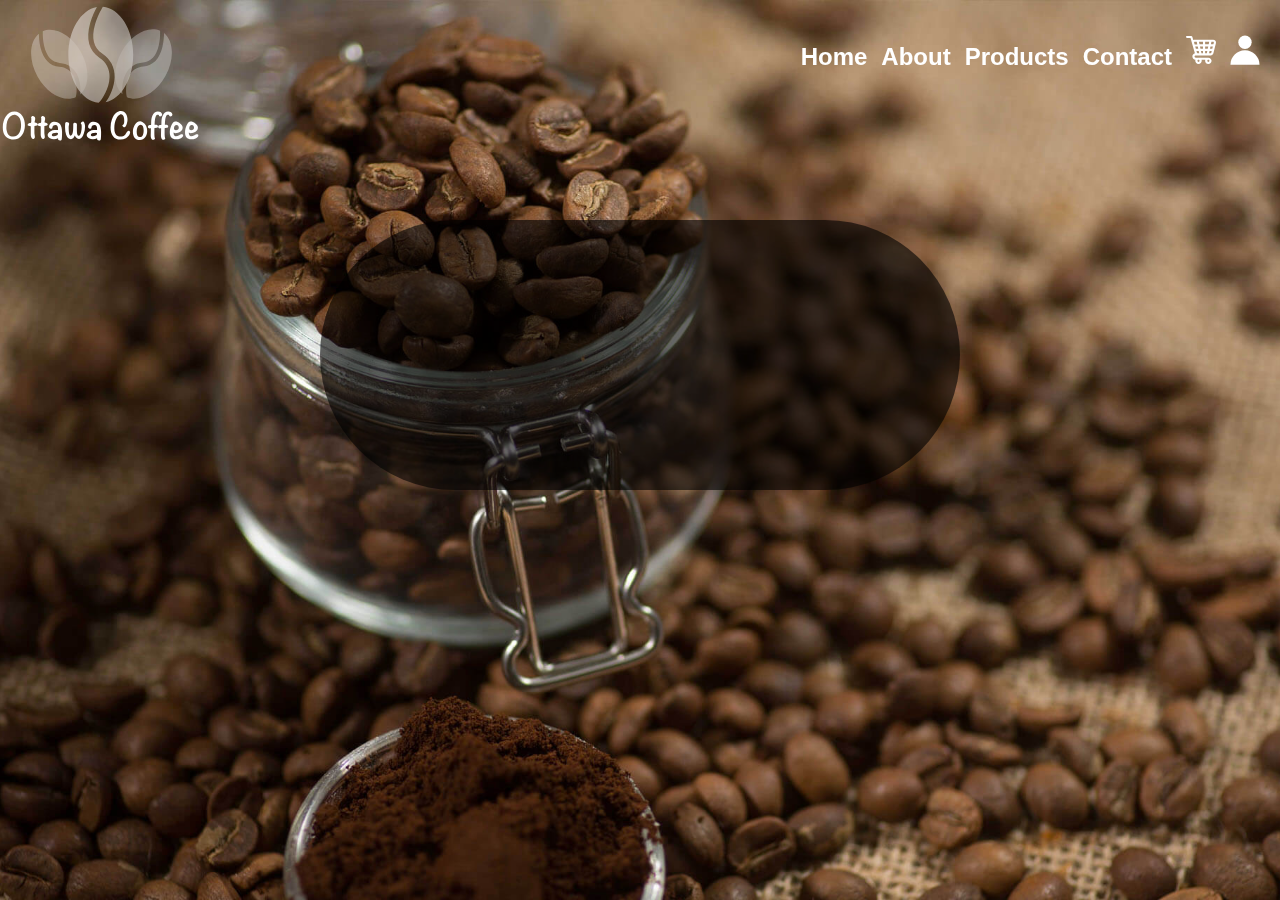
<file: index.html>
<!DOCTYPE html>
<html lang="en">

<head>
    <meta charset="UTF-8">
    <meta name="viewport" content="width=device-width, initial-scale=1.0">
    <meta name="author" content="Salam, Kal, Lia, Saif">
    <meta name="email" content="alre0017@algonquinlive.com, abdu0469@algonquinlive.com, deng0046@algonquinlive.com,bell0641@algonquinlive.com">
    <!--please add your email-->
    <title>Ottawa Coffee | Home Page</title>
    <link rel="stylesheet" href="home-style.css">
</head>

<body class="slide_bg body-container" id="transbox">

    <header>

        <nav>
            <a href="index.html">
                <img id="logo" src="images/home-Logo.svg" alt="Ottawa Coffee Logo">
            </a>
            <div class="mm">
                <a href="index.html">Home</a>
                <a href="about.html">About</a>
                <a href="products.html">Products</a>
                <a href="contacts.html">Contact</a>
                <a href="#"></a><img id="cart" src="images/home-cart.svg" alt="cart icon">
                <a href="#"></a><img id="signin" src="images/home-sign-in.svg" alt="sign-in icon">
            </div>
        </nav>

    </header>
    <div id="trans">
        <p id="sequence"></p>
    </div>


    <script type="text/javascript" src="main.js"></script>
</body>

</html>
</file>
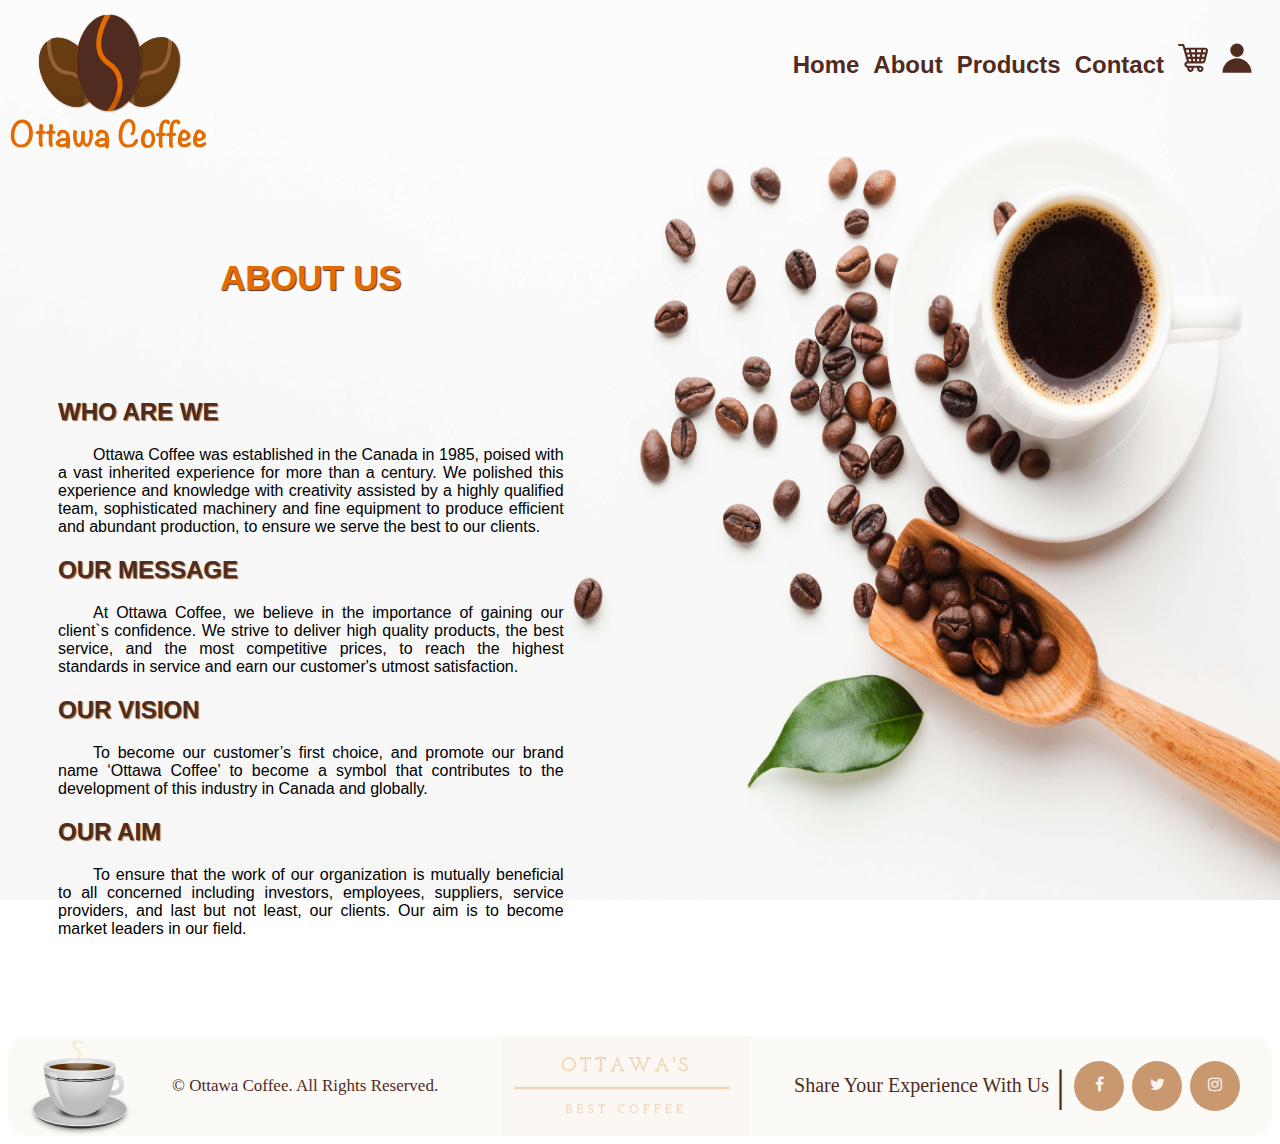
<file: about.html>
<!DOCTYPE html>
<html lang="en">

<head>
    <meta charset="UTF-8">
    <meta name="viewport" content="width=device-width, initial-scale=1.0">
    <meta name="author" content="Salam, Kal, Lia, Saif">
    <meta name="email" content="alre0017@algonquinlive.com, abdu0469@algonquinlive.com, deng0046@algonquinlive.com">
    <!--please add your email-->
    <title>Ottawa Coffee | Home Page</title>
    <link rel="stylesheet" href="style.css">
    <link rel="stylesheet" href="bg.css">
    <link rel="stylesheet" href="footer.css">
    <link rel="stylesheet" href="https://cdnjs.cloudflare.com/ajax/libs/font-awesome/4.7.0/css/font-awesome.min.css">
</head>

<body>
    <header>

        <nav>
            <a href="index.html">
                <img id="logo" src="images/Logo.svg" alt="Ottawa Coffee Logo">
            </a>
            <div class="mm">
                <a href="index.html">Home</a>
                <a href="about.html">About</a>
                <a href="products.html">Products</a>
                <a href="contacts.html">Contact</a>
                <a href="#"></a><img id="cart" src="images/cart.svg" alt="cart icon">
                <a href="#"></a><img id="signin" src="images/sign-in.svg" alt="sign-in icon">
            </div>
        </nav>

    </header>

    <section>

        <h1>
            ABOUT US
        </h1>

        <h2>
            WHO ARE WE
        </h2>
        <p>
            Ottawa Coffee was established in the Canada in 1985, poised with a vast inherited experience for more than a century. We polished this experience and knowledge with creativity assisted by a highly qualified team, sophisticated machinery and fine equipment
            to produce efficient and abundant production, to ensure we serve the best to our clients.
        </p>
        <h2>
            OUR MESSAGE
        </h2>
        <p>
            At Ottawa Coffee, we believe in the importance of gaining our client`s confidence. We strive to deliver high quality products, the best service, and the most competitive prices, to reach the highest standards in service and earn our customer's utmost
            satisfaction.
        </p>
        <h2>
            OUR VISION
        </h2>
        <p>
            To become our customer’s first choice, and promote our brand name ‘Ottawa Coffee’ to become a symbol that contributes to the development of this industry in Canada and globally.
        </p>
        <h2>
            OUR AIM
        </h2>
        <p>
            To ensure that the work of our organization is mutually beneficial to all concerned including investors, employees, suppliers, service providers, and last but not least, our clients. Our aim is to become market leaders in our field.
        </p>

    </section>
    <div class="page-bottom">
        <footer>
            <div class='fc-container'>
                <img src="images/Coffee_cup_icon.svg" alt="Cofee cup image">
                <span class="footer-copyright">&copy; Ottawa Coffee. All Rights Reserved.</span>
            </div>
            <img class="mid-logo" src="images/mid-logo1.png">
            <div class="footer-links">
                <span class="footer-contact">Share Your Experience With Us</span>
                <span class="footer-contact-separator"> | </span>
                <div class="fa-container">
                    <a href="#" class="fa fa-facebook"></a>
                    <a href="#" class="fa fa-twitter"></a>
                    <a href="#" class="fa fa-instagram"></a>
                </div>
            </div>
        </footer>
    </div <script type="text/javascript" src="main.js">
    </script>
</body>

</html>
</file>
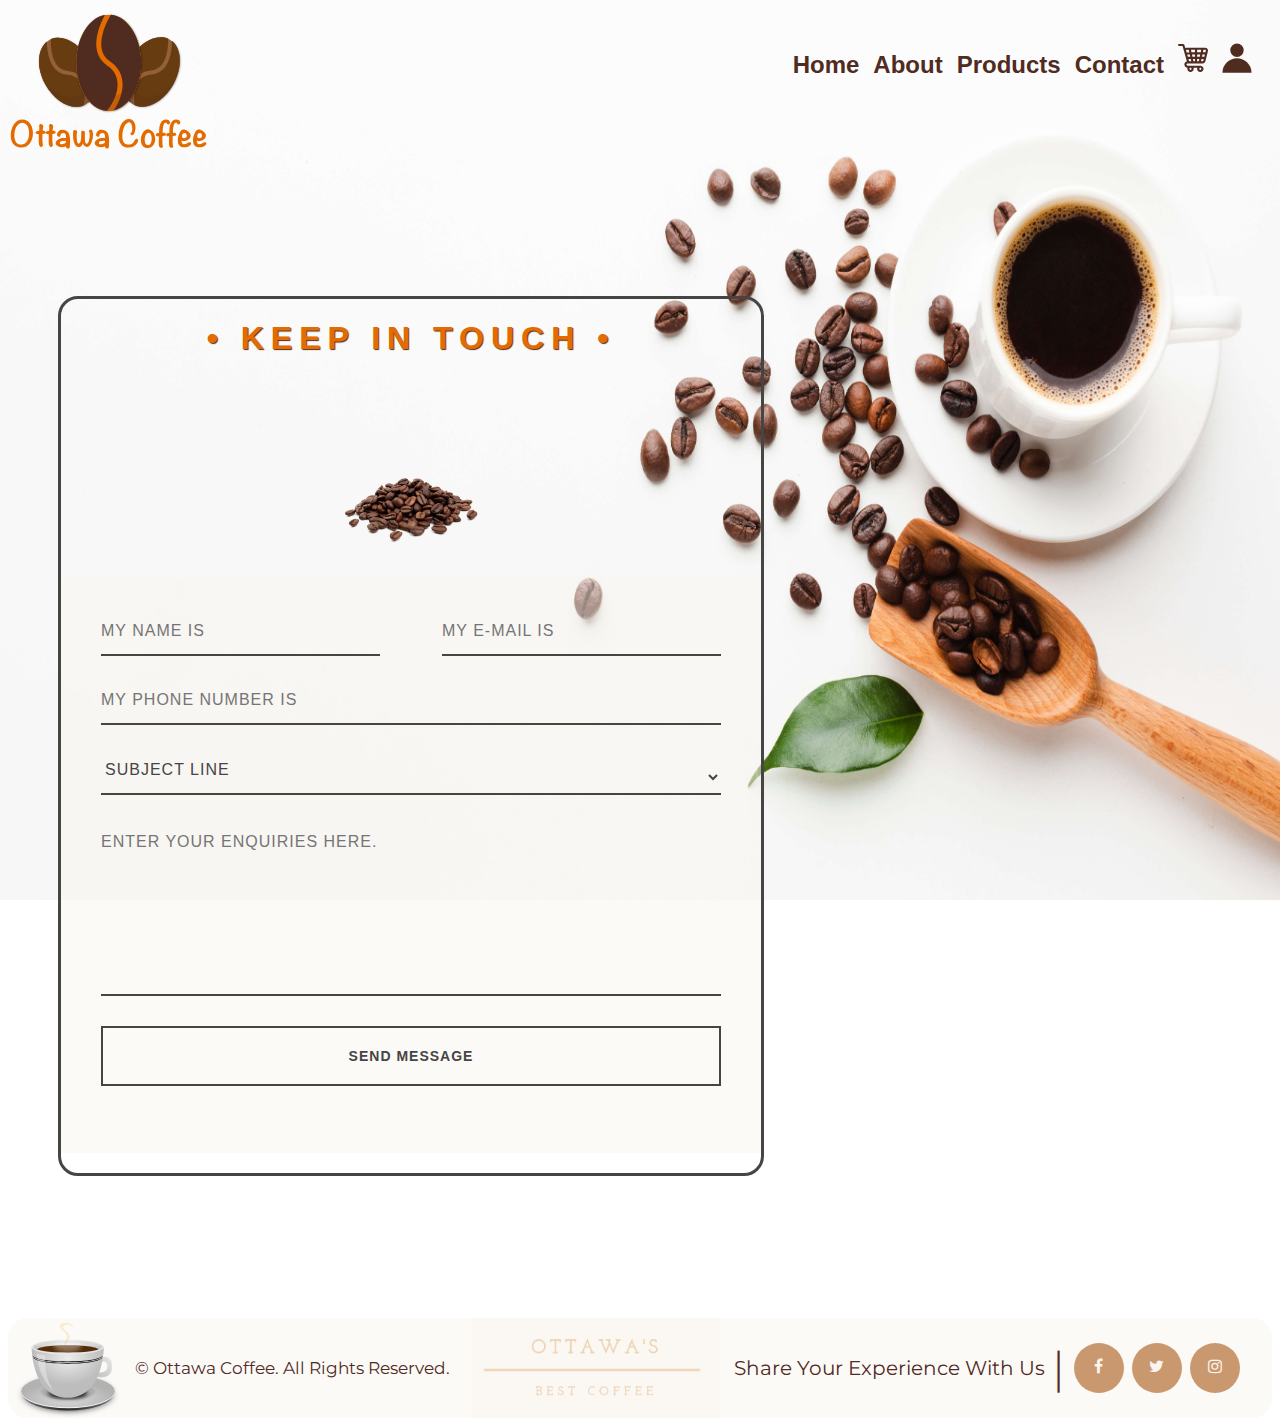
<file: contacts.html>
<!DOCTYPE html>
<html lang="en">

<head>
    <meta charset="UTF-8">
    <meta name="viewport" content="width=device-width, initial-scale=1.0">
    <meta name="author" content="Salam, Kal, Lia, Saif">
    <meta name="email" content="alre0017@algonquinlive.com, abdu0469@algonquinlive.com, deng0046@algonquinlive.com">
    <!--please add your email-->
    <title>Ottawa Coffee | Home Page</title>
    <link rel="stylesheet" href="bg.css">
    <link rel="stylesheet" href="style.css">
    <link rel="stylesheet" href="footer.css">
    <link rel="stylesheet" href="contacts.css">
    <link rel="stylesheet" href="https://cdnjs.cloudflare.com/ajax/libs/font-awesome/4.7.0/css/font-awesome.min.css">
</head>

<body>
    <header>
        <nav>
            <a href="index.html">
                <img id="logo" src="images/Logo.svg" alt="Ottawa Coffee Logo">
            </a>
            <div class="mm">
                <a href="index.html">Home</a>
                <a href="about.html">About</a>
                <a href="products.html">Products</a>
                <a href="contacts.html">Contact</a>
                <a href="#"></a><img id="cart" src="images/cart.svg" alt="cart icon">
                <a href="#"></a><img id="signin" src="images/sign-in.svg" alt="sign-in icon">
            </div>
        </nav>

    </header>
    <section>
        <div id="container">
            <h1>&bull; KEEP IN TOUCH &bull;</h1>
            <div class="icon_wrapper">
                <img class="icon" src="./images/coffee.png">
            </div>
            <form action="contactSubmitted.html" method="GET" id="contact_form" onsubmit="validate">
                <div class="name input-container">
                    <div class="error" id="nameError"></div>
                    <label for="name"></label>
                    <input type="text" placeholder="My name is" name="name" id="name_input" onchange="validateElement(this)">
                </div>
                <div class="email input-container">
                    <div class="error" id="emailError"></div>
                    <label for="email"></label>
                    <input type="email" placeholder="My e-mail is" name="email" id="email_input" onchange="validateElement(this)">
                </div>
                <div class="telephone input-container">
                    <label for="telephone"></label>
                    <div class="error" id="telephoneError"></div>
                    <input type="text" placeholder="My phone number is" name="telephone" id="telephone_input" onchange="validateElement(this)">
                </div>
                <div class="subject input-container">
                    <label for="subject"></label>
                    <div class="error" id="subjectError"></div>
                    <select placeholder="Subject line" name="subject" id="subject_input" onchange="validateElement(this)">
                        <option disabled hidden selected>Subject line</option>
                        <option>I'd like to ask a question about shipping</option>
                        <option>I'd like to ask a question about a product</option>
                        <option>I'd like to ask a question about store policy</option>
                        <option>Other</option>
                    </select>
                </div>
                <div class="message input-container">
                    <label for="message"></label>
                    <div class="error" id="messageError"></div>
                    <textarea name="message" placeholder="Enter your enquiries here." id="message_input" cols="30" rows="5" onchange="validateElement(this)"></textarea>
                </div>
                <div class="submit">
                    <input type="submit" value="Send Message" id="form_button" />
                </div>
                <div id="contactSubmitted">

                </div>
            </form>
        </div>

    </section>
    <div class="page-bottom">
        <footer>
            <div class='fc-container'>
                <img src="images/Coffee_cup_icon.svg" alt="Cofee cup image">
                <span class="footer-copyright">&copy; Ottawa Coffee. All Rights Reserved.</span>
            </div>
            <img class="mid-logo" src="images/mid-logo1.png">
            <div class="footer-links">
                <span class="footer-contact">Share Your Experience With Us</span>
                <span class="footer-contact-separator"> | </span>
                <div class="fa-container">
                    <a href="#" class="fa fa-facebook"></a>
                    <a href="#" class="fa fa-twitter"></a>
                    <a href="#" class="fa fa-instagram"></a>
                </div>
            </div>
        </footer>
    </div>
</body>
<script type="text/javascript" src="contacts.js"></script>

</html>
</file>
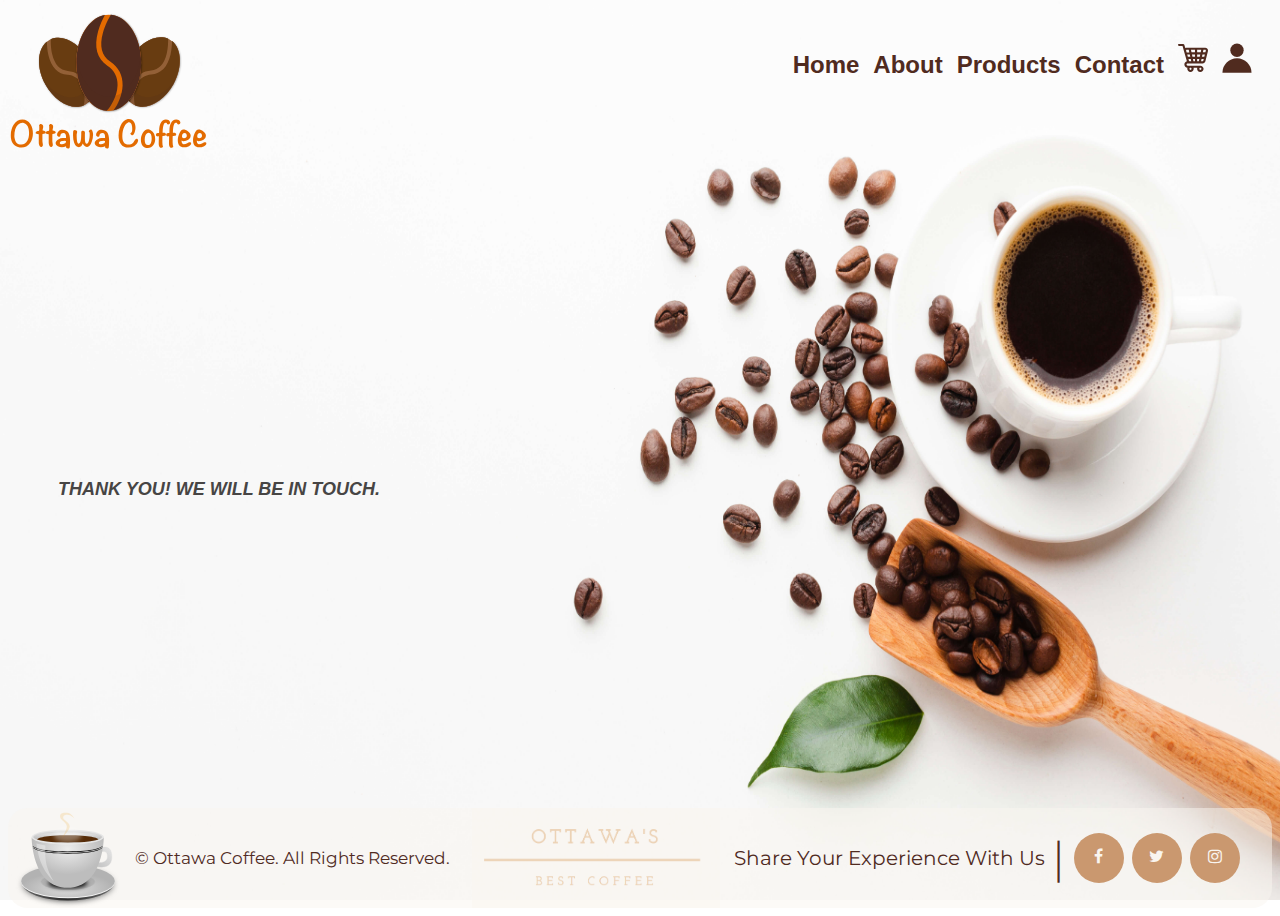
<file: contactSubmitted.html>
<!DOCTYPE html>
<html lang="en">

<head>
    <meta charset="UTF-8">
    <meta name="viewport" content="width=device-width, initial-scale=1.0">
    <meta name="author" content="Salam, Kal, Lia, Saif">
    <meta name="email" content="alre0017@algonquinlive.com, abdu0469@algonquinlive.com, deng0046@algonquinlive.com">
    <!--please add your email-->
    <title>Ottawa Coffee | Home Page</title>
    <link rel="stylesheet" href="style.css">
    <link rel="stylesheet" href="bg.css">
    <link rel="stylesheet" href="footer.css">
    <link rel="stylesheet" href="contacts.css">
    <link rel="stylesheet" href="https://cdnjs.cloudflare.com/ajax/libs/font-awesome/4.7.0/css/font-awesome.min.css">
</head>

<body class="body-container">
    <header>
        <nav>
            <a href="index.html">
                <img id="logo" src="images/Logo.svg" alt="Ottawa Coffee Logo">
            </a>
            <div class="mm">
                <a href="index.html">Home</a>
                <a href="about.html">About</a>
                <a href="products.html">Products</a>
                <a href="contacts.html">Contact</a>
                <a href="#"></a><img id="cart" src="images/cart.svg" alt="cart icon">
                <a href="#"></a><img id="signin" src="images/sign-in.svg" alt="sign-in icon">
            </div>
        </nav>

    </header>

    <section>
        <div id="contactSent">
            THANK YOU! WE WILL BE IN TOUCH.
        </div>
    </section>
    <div class="page-bottom">
        <footer>
            <div class='fc-container'>
                <img src="images/Coffee_cup_icon.svg" alt="Cofee cup image">
                <span class="footer-copyright">&copy; Ottawa Coffee. All Rights Reserved.</span>
            </div>
            <img class="mid-logo" src="images/mid-logo1.png">
            <div class="footer-links">
                <span class="footer-contact">Share Your Experience With Us</span>
                <span class="footer-contact-separator"> | </span>
                <div class="fa-container">
                    <a href="#" class="fa fa-facebook"></a>
                    <a href="#" class="fa fa-twitter"></a>
                    <a href="#" class="fa fa-instagram"></a>
                </div>
            </div>
        </footer>
    </div>
</body>
<script type="text/javascript" src="contacts.js"></script>

</html>
</file>
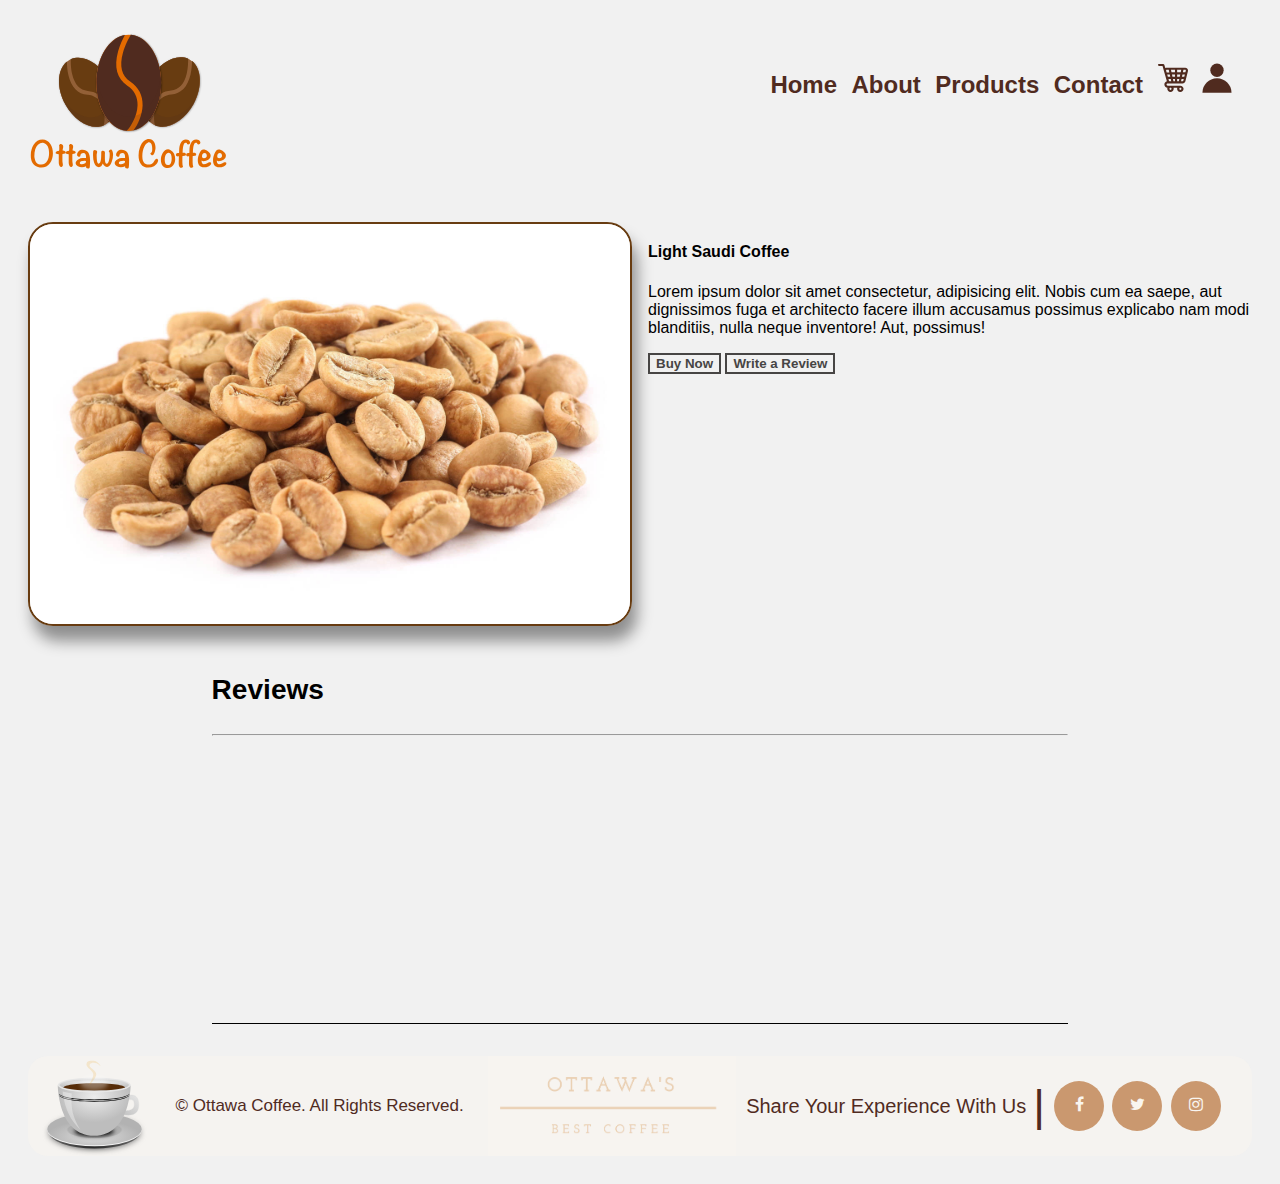
<file: product-1.html>
<!DOCTYPE html>
<html lang="en">

<head>
    <meta charset="UTF-8">
    <meta name="viewport" content="width=device-width, initial-scale=1.0">
    <meta name="author" content="Salam, Kal, Lia, Saif">
    <meta name="email" content="alre0017@algonquinlive.com, abdu0469@algonquinlive.com, deng0046@algonquinlive.com">
    <!--please add your email-->
    <title>Ottawa Coffee | Home Page</title>
    <script type="text/javascript" src="jquery.js"></script>
    <link rel="stylesheet" href="style.css">
    <link rel="stylesheet" href="product.css">
    <link rel="stylesheet" href="footer.css">
    <link rel="stylesheet" href="https://cdnjs.cloudflare.com/ajax/libs/font-awesome/4.7.0/css/font-awesome.min.css">
</head>

<body class="main-container">
    <header>
        <nav>
            <a href="index.html">
                <img id="logo" src="images/Logo.svg" alt="Ottawa Coffee Logo">
            </a>
            <div class="mm">
                <a href="index.html">Home</a>
                <a href="about.html">About</a>
                <a href="products.html">Products</a>
                <a href="contacts.html">Contact</a>
                <a href="#"></a><img id="cart" src="images/cart.svg" alt="cart icon">
                <a href="#"></a><img id="signin" src="images/sign-in.svg" alt="sign-in icon">
            </div>
        </nav>
    </header>
    <section>
        <!-- product IMG -->
        <div class="row">
            <div class="column">
                <div>
                    <img src="Products/1-Coffee-Cardamom/1-Light-Saudi-Coffee.jpg" id="products" alt="Light-Saudi-Coffee" style="width:100%">
                </div>
            </div>

            <!-- Review -->
            <div class="column">
                <div>
                    <h4>Light Saudi Coffee</h4>
                    <p>
                        Lorem ipsum dolor sit amet consectetur, adipisicing elit. Nobis cum ea saepe, aut dignissimos fuga et architecto facere illum accusamus possimus explicabo nam modi blanditiis, nulla neque inventore! Aut, possimus!
                    </p>
                    <button class="button-small" onclick="document.location='#'">Buy Now</button>
                    <button class="open-button button-small" onclick="openForm()">Write a Review</button>
                    <h4 id="thanks"></h4>
                    <div class="form-popup" id="myForm">
                        <form action="/action_page.php" class="form-container">
                            <label for="email"><b>Name</b></label>
                            <input type="text" placeholder="Enter Your Name" name="name" id="name"><span id="sname"></span>
                            <br><br>
                            <label for="psw"><b>Your Review</b></label>
                            <textarea name="name" placeholder="Describe Your Experience" rows="8" cols="60" id="atext"></textarea><span id="sreview"></span>
                            <button type="button" class="btn" onclick="submitme()">Submit</button>
                            <button type="button" class="btn cancel" onclick="closeForm()">Close</button>
                        </form>
                    </div>
                </div>
            </div>
    </section>

    <section id="revsec">
      <h3>Reviews</h3>
      <hr>
         <h4 id="rname"></h4>
        <p id="review"></p>
    </section>
    <div class="page-bottom">
        <footer>
            <div class='fc-container'>
                <img src="images/Coffee_cup_icon.svg" alt="Cofee cup image">
                <span class="footer-copyright">&copy; Ottawa Coffee. All Rights Reserved.</span>
            </div>
            <img class="mid-logo" src="images/mid-logo1.png">
            <div class="footer-links">
                <span class="footer-contact">Share Your Experience With Us</span>
                <span class="footer-contact-separator"> | </span>
                <div class="fa-container">
                    <a href="#" class="fa fa-facebook"></a>
                    <a href="#" class="fa fa-twitter"></a>
                    <a href="#" class="fa fa-instagram"></a>
                </div>
            </div>
        </footer>
    </div>
    <script type="text/javascript" src="main.js"></script>
    <script type="text/javascript" src="photos.js"></script>
</body>

</html>
</file>
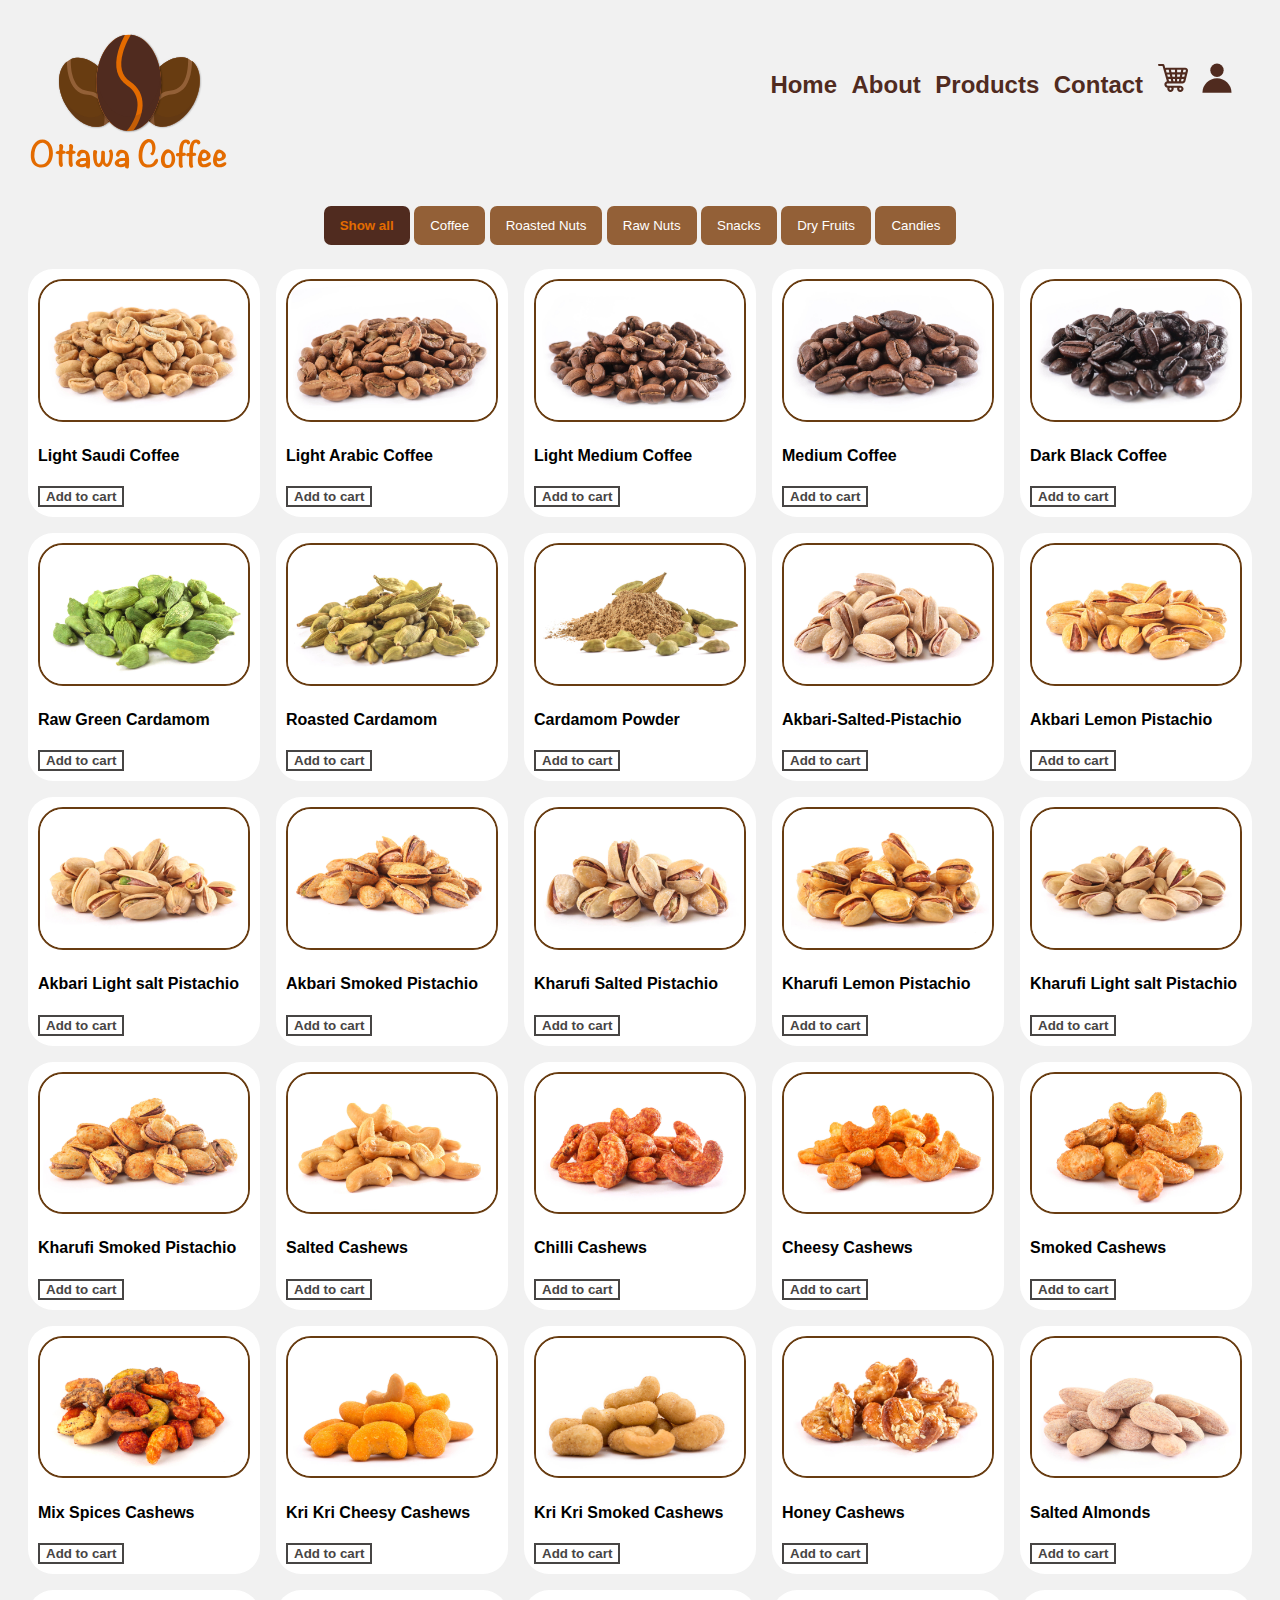
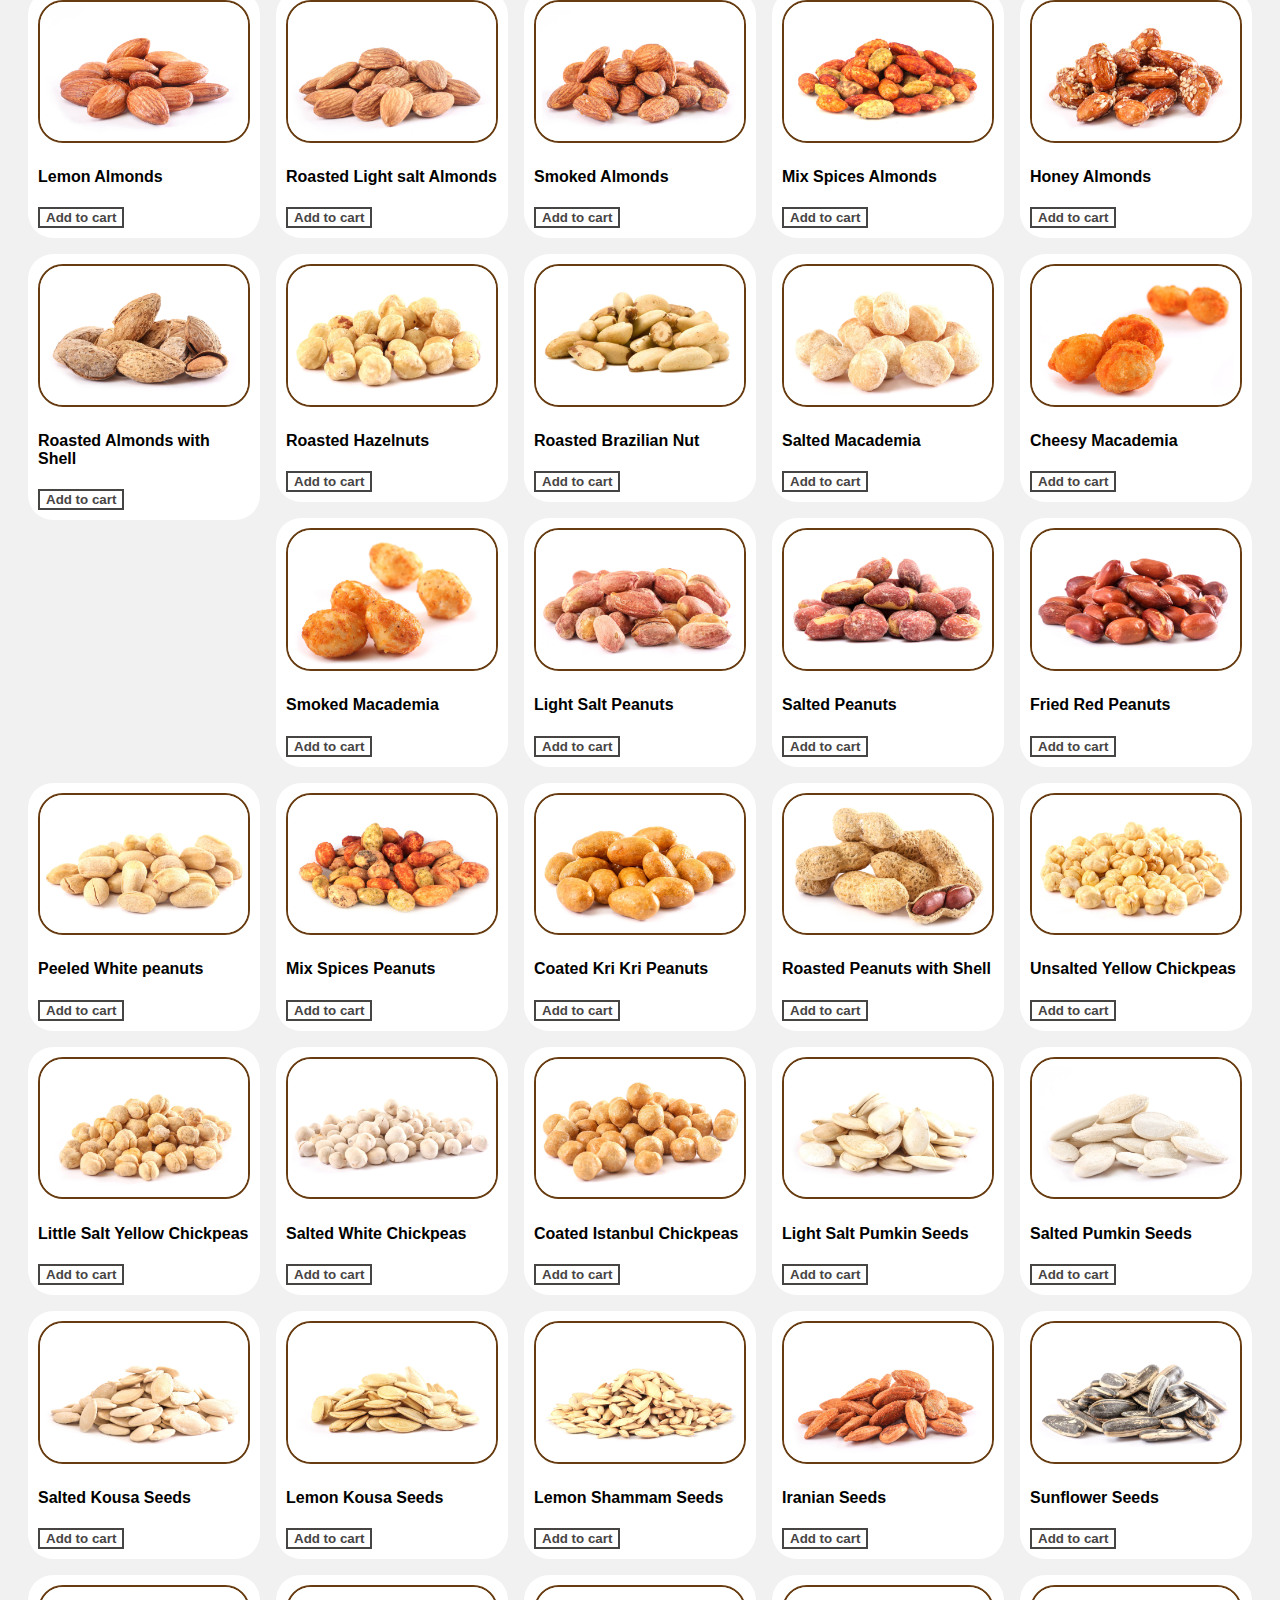
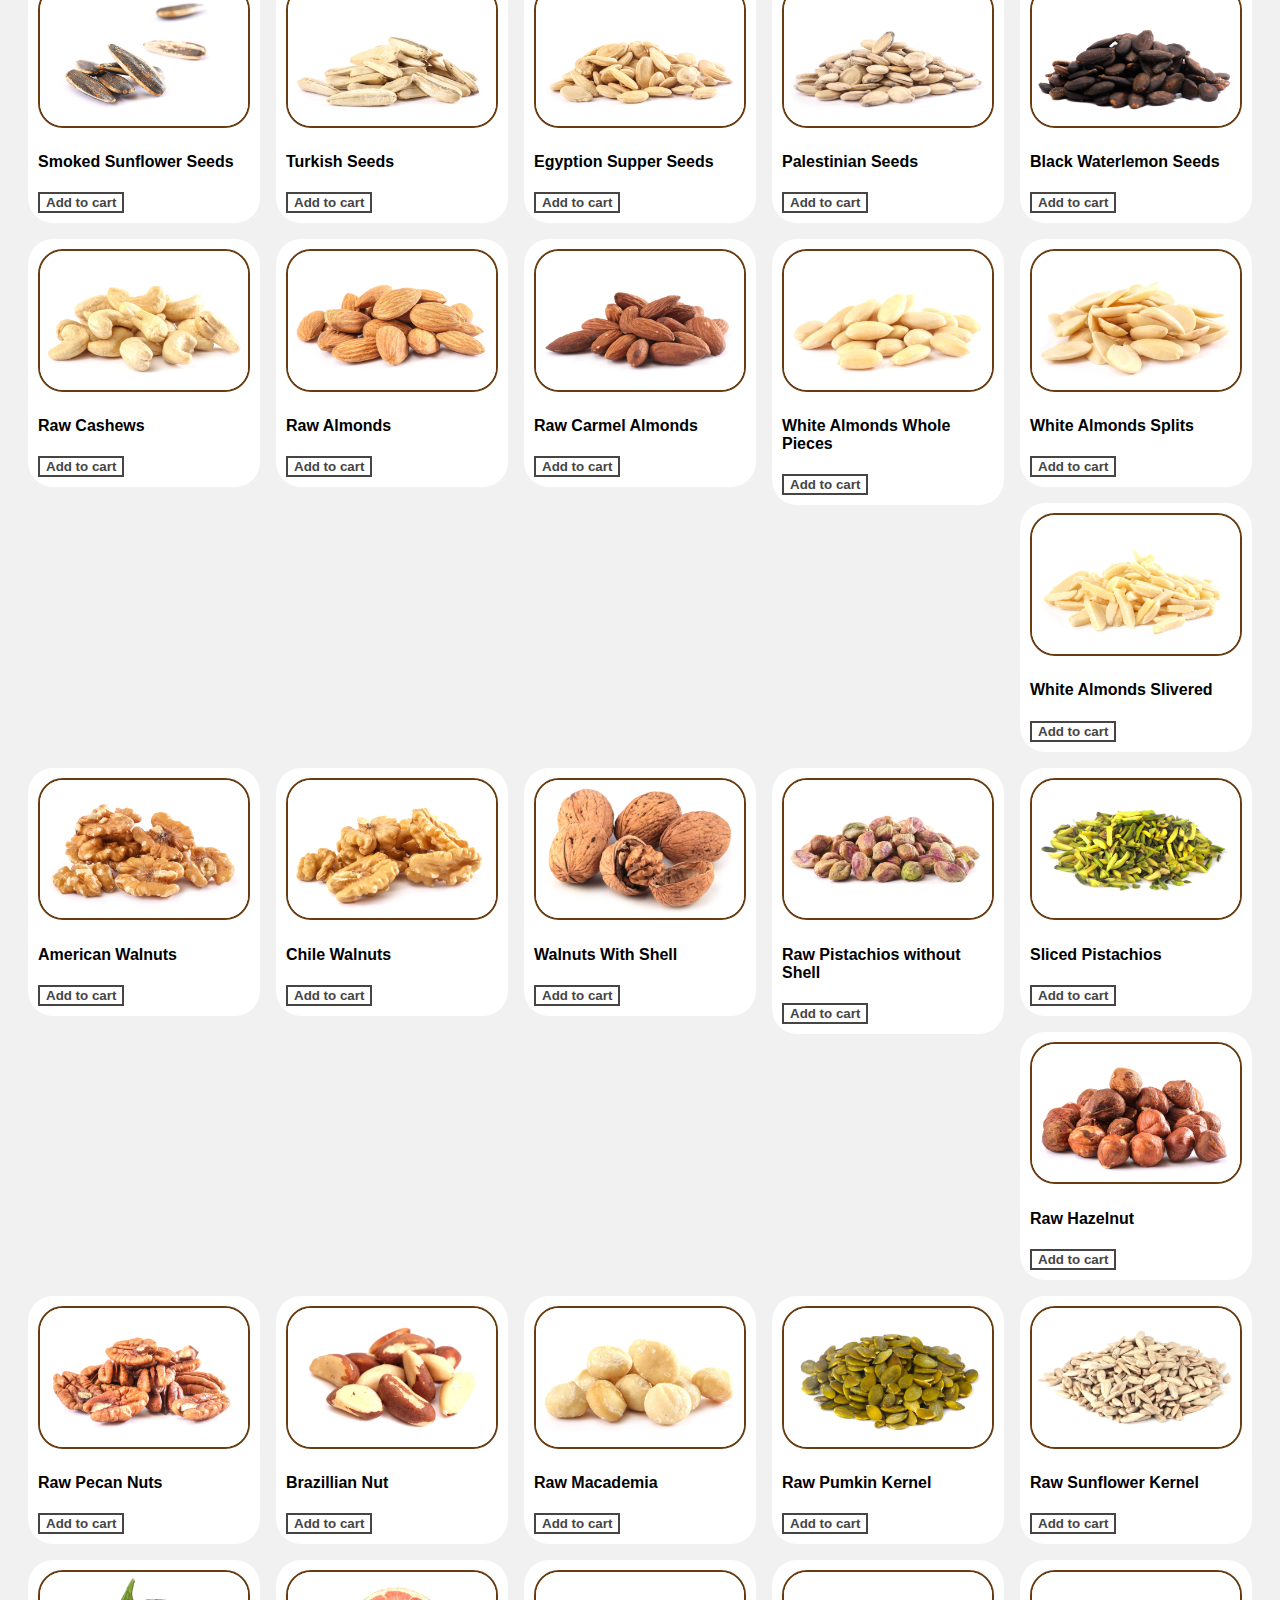
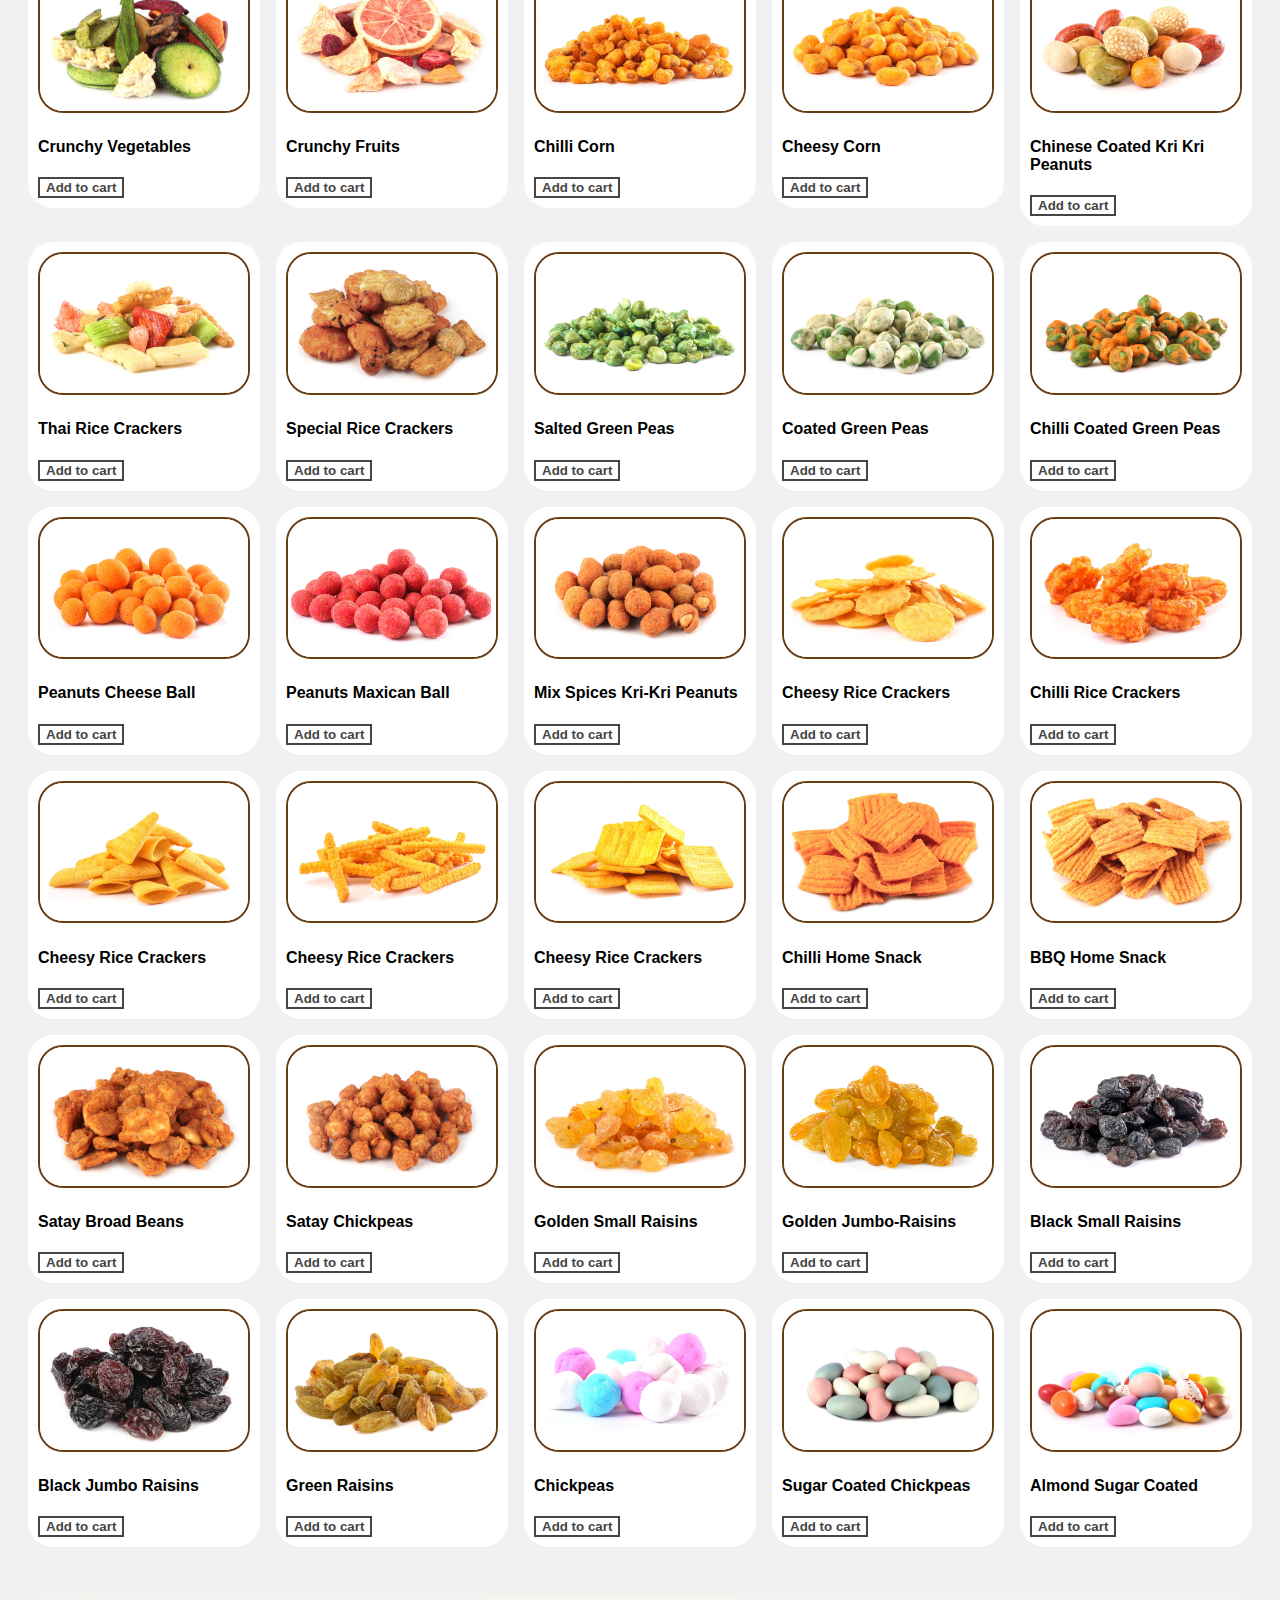
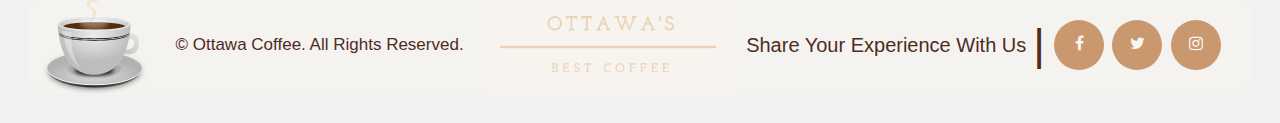
<file: products.html>
<!DOCTYPE html>
<html lang="en">

<head>
    <meta charset="UTF-8">
    <meta name="viewport" content="width=device-width, initial-scale=1.0">
    <meta name="author" content="Salam, Kal, Lia, Saif">
    <meta name="email" content="alre0017@algonquinlive.com, abdu0469@algonquinlive.com, deng0046@algonquinlive.com">
    <!--please add your email-->
    <title>Ottawa Coffee | Home Page</title>
    <link rel="stylesheet" href="style.css">
    <link rel="stylesheet" href="gallery.css">
    <link rel="stylesheet" href="footer.css">
    <link rel="stylesheet" href="https://cdnjs.cloudflare.com/ajax/libs/font-awesome/4.7.0/css/font-awesome.min.css">
</head>

<body>
    <header>

        <nav>
            <a href="index.html">
                <img id="logo" src="images/Logo.svg" alt="Ottawa Coffee Logo">
            </a>
            <div class="mm">
                <a href="index.html">Home</a>
                <a href="about.html">About</a>
                <a href="products.html">Products</a>
                <a href="contacts.html">Contact</a>
                <a href="#"></a><img id="cart" src="images/cart.svg" alt="cart icon">
                <a href="#"></a><img id="signin" src="images/sign-in.svg" alt="sign-in icon">
            </div>
        </nav>

    </header>

    <section>

        <div id="myBtnContainer">
            <button class="btn active" onclick="filterSelection('all')"> Show all</button>
            <button class="btn" onclick="filterSelection('coffee')"> Coffee</button>
            <button class="btn" onclick="filterSelection('roastednuts')"> Roasted Nuts</button>
            <button class="btn" onclick="filterSelection('rawnuts')"> Raw Nuts</button>
            <button class="btn" onclick="filterSelection('snacks')"> Snacks</button>
            <button class="btn" onclick="filterSelection('dryfruits')"> Dry Fruits</button>
            <button class="btn" onclick="filterSelection('candies')"> Candies</button>
        </div>

        <!-- Coffee -->
        <div class="row">
            <div class="column coffee">
                <div class="content">
                    <img src="Products/1-Coffee-Cardamom/1-Light-Saudi-Coffee.jpg" alt="Light-Saudi-Coffee" style="width:100%">
                    <h4>Light Saudi Coffee</h4>
                    <button class="button-small" onclick="document.location='product-1.html'">Add to cart</button>
                </div>
            </div>
            <div class="column coffee">
                <div class="content">
                    <img src="Products/1-Coffee-Cardamom/2-Light-Arabic-Coffee.jpg" alt="Light-Arabic-Coffee" style="width:100%">
                    <h4>Light Arabic Coffee</h4>
                    <button class="button-small" onclick="document.location='#'">Add to cart</button>
                </div>
            </div>
            <div class="column coffee">
                <div class="content">
                    <img src="Products/1-Coffee-Cardamom/3-Light-Medium-Coffee.jpg" alt="Light-Medium-Coffee" style="width:100%">
                    <h4>Light Medium Coffee</h4>
                    <button class="button-small" onclick="document.location='#'">Add to cart</button>
                </div>
            </div>

            <div class="column coffee">
                <div class="content">
                    <img src="Products/1-Coffee-Cardamom/4-Medium-Coffee.jpg" alt="Medium-Coffee" style="width:100%">
                    <h4>Medium Coffee</h4>
                    <button class="button-small" onclick="document.location='#'">Add to cart</button>
                </div>
            </div>
            <div class="column coffee">
                <div class="content">
                    <img src="Products/1-Coffee-Cardamom/5-Dark-Black-Coffee.jpg" alt="Dark-Black-Coffee" style="width:100%">
                    <h4>Dark Black Coffee</h4>
                    <button class="button-small" onclick="document.location='#'">Add to cart</button>
                </div>
            </div>
            <div class="column coffee">
                <div class="content">
                    <img src="Products/1-Coffee-Cardamom/6-Raw-Green-Cardamom.jpg" alt="Raw-Green-Cardamom" style="width:100%">
                    <h4>Raw Green Cardamom</h4>
                    <button class="button-small" onclick="document.location='#'">Add to cart</button>
                </div>
            </div>

            <div class="column coffee">
                <div class="content">
                    <img src="Products/1-Coffee-Cardamom/7-Roasted-Cardamom.jpg" alt="Roasted-Cardamom" style="width:100%">
                    <h4>Roasted Cardamom</h4>
                    <button class="button-small" onclick="document.location='#'">Add to cart</button>
                </div>
            </div>
            <div class="column coffee">
                <div class="content">
                    <img src="Products/1-Coffee-Cardamom/8-Cardamom-Powder.jpg" alt="Cardamom-Powder" style="width:100%">
                    <h4>Cardamom Powder</h4>
                    <button class="button-small" onclick="document.location='#'">Add to cart</button>
                </div>
            </div>
            <!-- Roasted Nuts -->
            <div class="column roastednuts">
                <div class="content">
                    <img src="Products/2-Roasted-Nuts/1-Akbari-Salted-Pistachio.jpg" alt="Akbari Salted Pistachio" style="width:100%">
                    <h4>Akbari-Salted-Pistachio</h4>
                    <button class="button-small" onclick="document.location='#'">Add to cart</button>
                </div>
            </div>
            <div class="column roastednuts">
                <div class="content">
                    <img src="Products/2-Roasted-Nuts/2-Akbari-Lemon-Pistachio.jpg" alt="Akbari-Lemon-Pistachio" style="width:100%">
                    <h4>Akbari Lemon Pistachio</h4>
                    <button class="button-small" onclick="document.location='#'">Add to cart</button>
                </div>
            </div>
            <div class="column roastednuts">
                <div class="content">
                    <img src="Products/2-Roasted-Nuts/3-Akbari-Light-salt-Pistachio.jpg" alt="Akbari-Light-salt-Pistachio" style="width:100%">
                    <h4>Akbari Light salt Pistachio</h4>
                    <button class="button-small" onclick="document.location='#'">Add to cart</button>
                </div>
            </div>
            <div class="column roastednuts">
                <div class="content">
                    <img src="Products/2-Roasted-Nuts/4-Akbari-Smoked-Pistachio.jpg" alt="Akbari-Smoked-Pistachio" style="width:100%">
                    <h4>Akbari Smoked Pistachio</h4>
                    <button class="button-small" onclick="document.location='#'">Add to cart</button>
                </div>
            </div>
            <div class="column roastednuts">
                <div class="content">
                    <img src="Products/2-Roasted-Nuts/5-Kharufi-Salted-Pistachio.jpg" alt="Kharufi-Salted-Pistachio" style="width:100%">
                    <h4>Kharufi Salted Pistachio</h4>
                    <button class="button-small" onclick="document.location='#'">Add to cart</button>
                </div>
            </div>
            <div class="column roastednuts">
                <div class="content">
                    <img src="Products/2-Roasted-Nuts/6-Kharufi-Lemon-Pistachio.jpg" alt="Kharufi-Lemon-Pistachio" style="width:100%">
                    <h4>Kharufi Lemon Pistachio</h4>
                    <button class="button-small" onclick="document.location='#'">Add to cart</button>
                </div>
            </div>
            <div class="column roastednuts">
                <div class="content">
                    <img src="Products/2-Roasted-Nuts/7-Kharufi-Light-salt-Pistachio.jpg" alt="Kharufi-Light-salt-Pistachio" style="width:100%">
                    <h4>Kharufi Light salt Pistachio</h4>
                    <button class="button-small" onclick="document.location='#'">Add to cart</button>
                </div>
            </div>
            <div class="column roastednuts">
                <div class="content">
                    <img src="Products/2-Roasted-Nuts/8-Kharufi-Smoked-Pistachio.jpg" alt="Kharufi-Smoked-Pistachio" style="width:100%">
                    <h4>Kharufi Smoked Pistachio</h4>
                    <button class="button-small" onclick="document.location='#'">Add to cart</button>
                </div>
            </div>
            <div class="column roastednuts">
                <div class="content">
                    <img src="Products/2-Roasted-Nuts/9-Salted-Cashews.jpg" alt="Salted-Cashews" style="width:100%">
                    <h4>Salted Cashews</h4>
                    <button class="button-small" onclick="document.location='#'">Add to cart</button>
                </div>
            </div>
            <div class="column roastednuts">
                <div class="content">
                    <img src="Products/2-Roasted-Nuts/10-Chilli-Cashews.jpg" alt="Chilli-Cashews" style="width:100%">
                    <h4>Chilli Cashews</h4>
                    <button class="button-small" onclick="document.location='#'">Add to cart</button>
                </div>
            </div>
            <div class="column roastednuts">
                <div class="content">
                    <img src="Products/2-Roasted-Nuts/11-Cheesy-Cashews.jpg" alt="Cheesy-Cashews" style="width:100%">
                    <h4>Cheesy Cashews</h4>
                    <button class="button-small" onclick="document.location='#'">Add to cart</button>
                </div>
            </div>
            <div class="column roastednuts">
                <div class="content">
                    <img src="Products/2-Roasted-Nuts/12-Smoked-Cashews.jpg" alt="Smoked-Cashews" style="width:100%">
                    <h4>Smoked Cashews</h4>
                    <button class="button-small" onclick="document.location='#'">Add to cart</button>
                </div>
            </div>
            <div class="column roastednuts">
                <div class="content">
                    <img src="Products/2-Roasted-Nuts/13-Mix-Spices-Cashews.jpg" alt="Mix-Spices-Cashews" style="width:100%">
                    <h4>Mix Spices Cashews</h4>
                    <button class="button-small" onclick="document.location='#'">Add to cart</button>
                </div>
            </div>
            <div class="column roastednuts">
                <div class="content">
                    <img src="Products/2-Roasted-Nuts/14-Kri-Kri-Cheesy-Cashews.jpg" alt="Kri-Kri-Cheesy-Cashews" style="width:100%">
                    <h4>Kri Kri Cheesy Cashews</h4>
                    <button class="button-small" onclick="document.location='#'">Add to cart</button>
                </div>
            </div>
            <div class="column roastednuts">
                <div class="content">
                    <img src="Products/2-Roasted-Nuts/15-Kri-Kri-Smoked-Cashews.jpg" alt="Kri-Kri-Smoked-Cashews" style="width:100%">
                    <h4>Kri Kri Smoked Cashews</h4>
                    <button class="button-small" onclick="document.location='#'">Add to cart</button>
                </div>
            </div>
            <div class="column roastednuts">
                <div class="content">
                    <img src="Products/2-Roasted-Nuts/16-Honey-Cashews.jpg" alt="Honey-Cashews" style="width:100%">
                    <h4>Honey Cashews</h4>
                    <button class="button-small" onclick="document.location='#'">Add to cart</button>
                </div>
            </div>
            <div class="column roastednuts">
                <div class="content">
                    <img src="Products/2-Roasted-Nuts/17-Salted-Almonds.jpg" alt="Salted-Almonds" style="width:100%">
                    <h4>Salted Almonds</h4>
                    <button class="button-small" onclick="document.location='#'">Add to cart</button>
                </div>
            </div>
            <div class="column roastednuts">
                <div class="content">
                    <img src="Products/2-Roasted-Nuts/18-Lemon-Almonds.jpg" alt="Lemon-Almonds" style="width:100%">
                    <h4>Lemon Almonds</h4>
                    <button class="button-small" onclick="document.location='#'">Add to cart</button>
                </div>
            </div>
            <div class="column roastednuts">
                <div class="content">
                    <img src="Products/2-Roasted-Nuts/19-Roasted-Light-salt-Almonds.jpg" alt="Roasted-Light-salt-Almonds" style="width:100%">
                    <h4>Roasted Light salt Almonds</h4>
                    <button class="button-small" onclick="document.location='#'">Add to cart</button>
                </div>
            </div>
            <div class="column roastednuts">
                <div class="content">
                    <img src="Products/2-Roasted-Nuts/20-Smoked-Almonds.jpg" alt="Smoked-Almonds" style="width:100%">
                    <h4>Smoked Almonds</h4>
                    <button class="button-small" onclick="document.location='#'">Add to cart</button>
                </div>
            </div>
            <div class="column roastednuts">
                <div class="content">
                    <img src="Products/2-Roasted-Nuts/21-Mix-Spices-Almonds.jpg" alt="Mix-Spices-Almonds" style="width:100%">
                    <h4>Mix Spices Almonds</h4>
                    <button class="button-small" onclick="document.location='#'">Add to cart</button>
                </div>
            </div>
            <div class="column roastednuts">
                <div class="content">
                    <img src="Products/2-Roasted-Nuts/22-Honey-Almonds.jpg" alt="Honey-Almonds" style="width:100%">
                    <h4>Honey Almonds</h4>
                    <button class="button-small" onclick="document.location='#'">Add to cart</button>
                </div>
            </div>
            <div class="column roastednuts">
                <div class="content">
                    <img src="Products/2-Roasted-Nuts/23-Roasted-Almonds-with-Shell.jpg" alt="Roasted-Almonds-with-Shell" style="width:100%">
                    <h4>Roasted Almonds with Shell</h4>
                    <button class="button-small" onclick="document.location='#'">Add to cart</button>
                </div>
            </div>
            <div class="column roastednuts">
                <div class="content">
                    <img src="Products/2-Roasted-Nuts/24-Roasted-Hazelnuts.jpg" alt="Roasted-Hazelnuts" style="width:100%">
                    <h4>Roasted Hazelnuts</h4>
                    <button class="button-small" onclick="document.location='#'">Add to cart</button>
                </div>
            </div>
            <div class="column roastednuts">
                <div class="content">
                    <img src="Products/2-Roasted-Nuts/25-Roasted-Brazilian-Nut.jpg" alt="Roasted-Brazilian-Nut" style="width:100%">
                    <h4>Roasted Brazilian Nut</h4>
                    <button class="button-small" onclick="document.location='#'">Add to cart</button>
                </div>
            </div>
            <div class="column roastednuts">
                <div class="content">
                    <img src="Products/2-Roasted-Nuts/26-Salted-Macademia.jpg" alt="Salted-Macademia" style="width:100%">
                    <h4>Salted Macademia</h4>
                    <button class="button-small" onclick="document.location='#'">Add to cart</button>
                </div>
            </div>
            <div class="column roastednuts">
                <div class="content">
                    <img src="Products/2-Roasted-Nuts/27-Cheesy-Macademia.jpg" alt="Cheesy-Macademia" style="width:100%">
                    <h4>Cheesy Macademia</h4>
                    <button class="button-small" onclick="document.location='#'">Add to cart</button>
                </div>
            </div>
            <div class="column roastednuts">
                <div class="content">
                    <img src="Products/2-Roasted-Nuts/28-Smoked-Macademia.jpg" alt="Smoked-Macademia" style="width:100%">
                    <h4>Smoked Macademia</h4>
                    <button class="button-small" onclick="document.location='#'">Add to cart</button>
                </div>
            </div>
            <div class="column roastednuts">
                <div class="content">
                    <img src="Products/2-Roasted-Nuts/29-Light-Salt-Peanuts.jpg" alt="Light-Salt-Peanuts" style="width:100%">
                    <h4>Light Salt Peanuts</h4>
                    <button class="button-small" onclick="document.location='#'">Add to cart</button>
                </div>
            </div>
            <div class="column roastednuts">
                <div class="content">
                    <img src="Products/2-Roasted-Nuts/30-Salted-Peanuts.jpg" alt="Salted-Peanuts" style="width:100%">
                    <h4>Salted Peanuts</h4>
                    <button class="button-small" onclick="document.location='#'">Add to cart</button>
                </div>
            </div>
            <div class="column roastednuts">
                <div class="content">
                    <img src="Products/2-Roasted-Nuts/31-Fried-Red-Peanuts.jpg" alt="Fried-Red-Peanuts" style="width:100%">
                    <h4>Fried Red Peanuts</h4>
                    <button class="button-small" onclick="document.location='#'">Add to cart</button>
                </div>
            </div>
            <div class="column roastednuts">
                <div class="content">
                    <img src="Products/2-Roasted-Nuts/32-Peeled-White-peanuts.jpg" alt="Peeled-White-peanuts" style="width:100%">
                    <h4>Peeled White peanuts</h4>
                    <button class="button-small" onclick="document.location='#'">Add to cart</button>
                </div>
            </div>
            <div class="column roastednuts">
                <div class="content">
                    <img src="Products/2-Roasted-Nuts/33-Mix-Spices-Peanuts.jpg" alt="Mix-Spices-Peanuts" style="width:100%">
                    <h4>Mix Spices Peanuts</h4>
                    <button class="button-small" onclick="document.location='#'">Add to cart</button>
                </div>
            </div>
            <div class="column roastednuts">
                <div class="content">
                    <img src="Products/2-Roasted-Nuts/34-Coated-Kri-Kri-Peanuts.jpg" alt="Coated-Kri-Kri-Peanuts" style="width:100%">
                    <h4>Coated Kri Kri Peanuts</h4>
                    <button class="button-small" onclick="document.location='#'">Add to cart</button>
                </div>
            </div>
            <div class="column roastednuts">
                <div class="content">
                    <img src="Products/2-Roasted-Nuts/35-Roasted-Peanuts-with-Shell.jpg" alt="Roasted-Peanuts-with-Shell" style="width:100%">
                    <h4>Roasted Peanuts with Shell</h4>
                    <button class="button-small" onclick="document.location='#'">Add to cart</button>
                </div>
            </div>
            <div class="column roastednuts">
                <div class="content">
                    <img src="Products/2-Roasted-Nuts/36-Unsalted-Yellow-Chickpeas.jpg" alt="Unsalted-Yellow-Chickpeas" style="width:100%">
                    <h4>Unsalted Yellow Chickpeas</h4>
                    <button class="button-small" onclick="document.location='#'">Add to cart</button>
                </div>
            </div>
            <div class="column roastednuts">
                <div class="content">
                    <img src="Products/2-Roasted-Nuts/37-Little-Salt-Yellow-Chickpeas.jpg" alt="Little-Salt-Yellow-Chickpeas" style="width:100%">
                    <h4>Little Salt Yellow Chickpeas</h4>
                    <button class="button-small" onclick="document.location='#'">Add to cart</button>
                </div>
            </div>
            <div class="column roastednuts">
                <div class="content">
                    <img src="Products/2-Roasted-Nuts/38-Salted-White-Chickpeas.jpg" alt="Salted-White-Chickpeas" style="width:100%">
                    <h4>Salted White Chickpeas</h4>
                    <button class="button-small" onclick="document.location='#'">Add to cart</button>
                </div>
            </div>
            <div class="column roastednuts">
                <div class="content">
                    <img src="Products/2-Roasted-Nuts/39-Coated-Istanbul-Chickpeas.jpg" alt="Coated-Istanbul-Chickpeas" style="width:100%">
                    <h4>Coated Istanbul Chickpeas</h4>
                    <button class="button-small" onclick="document.location='#'">Add to cart</button>
                </div>
            </div>
            <div class="column roastednuts">
                <div class="content">
                    <img src="Products/2-Roasted-Nuts/40-Light-Salt-Pumkin-Seeds.jpg" alt="Light-Salt-Pumkin-Seeds" style="width:100%">
                    <h4>Light Salt Pumkin Seeds</h4>
                    <button class="button-small" onclick="document.location='#'">Add to cart</button>
                </div>
            </div>
            <div class="column roastednuts">
                <div class="content">
                    <img src="Products/2-Roasted-Nuts/41-Salted-Pumkin-Seeds.jpg" alt="Salted-Pumkin-Seeds" style="width:100%">
                    <h4>Salted Pumkin Seeds</h4>
                    <button class="button-small" onclick="document.location='#'">Add to cart</button>
                </div>
            </div>
            <div class="column roastednuts">
                <div class="content">
                    <img src="Products/2-Roasted-Nuts/42-Salted-Kousa-Seeds.jpg" alt="Salted-Kousa-Seeds" style="width:100%">
                    <h4>Salted Kousa Seeds</h4>
                    <button class="button-small" onclick="document.location='#'">Add to cart</button>
                </div>
            </div>
            <div class="column roastednuts">
                <div class="content">
                    <img src="Products/2-Roasted-Nuts/43-Lemon-Kousa-Seeds.jpg" alt="Lemon-Kousa-Seeds" style="width:100%">
                    <h4>Lemon Kousa Seeds</h4>
                    <button class="button-small" onclick="document.location='#'">Add to cart</button>
                </div>
            </div>
            <div class="column roastednuts">
                <div class="content">
                    <img src="Products/2-Roasted-Nuts/44-Lemon-Shammam-Seeds.jpg" alt="Lemon-Shammam-Seeds" style="width:100%">
                    <h4>Lemon Shammam Seeds</h4>
                    <button class="button-small" onclick="document.location='#'">Add to cart</button>
                </div>
            </div>
            <div class="column roastednuts">
                <div class="content">
                    <img src="Products/2-Roasted-Nuts/45-Iranian-Seeds.jpg" alt="Iranian-Seeds" style="width:100%">
                    <h4>Iranian Seeds</h4>
                    <button class="button-small" onclick="document.location='#'">Add to cart</button>
                </div>
            </div>
            <div class="column roastednuts">
                <div class="content">
                    <img src="Products/2-Roasted-Nuts/46-Sunflower-Seeds.jpg" alt="Sunflower-Seeds" style="width:100%">
                    <h4>Sunflower Seeds</h4>
                    <button class="button-small" onclick="document.location='#'">Add to cart</button>
                </div>
            </div>
            <div class="column roastednuts">
                <div class="content">
                    <img src="Products/2-Roasted-Nuts/47-Smoked-Sunflower-Seeds.jpg" alt="Smoked-Sunflower-Seeds" style="width:100%">
                    <h4>Smoked Sunflower Seeds</h4>
                    <button class="button-small" onclick="document.location='#'">Add to cart</button>
                </div>
            </div>
            <div class="column roastednuts">
                <div class="content">
                    <img src="Products/2-Roasted-Nuts/48-Turkish-Seeds.jpg" alt="Turkish-Seeds" style="width:100%">
                    <h4>Turkish Seeds</h4>
                    <button class="button-small" onclick="document.location='#'">Add to cart</button>
                </div>
            </div>
            <div class="column roastednuts">
                <div class="content">
                    <img src="Products/2-Roasted-Nuts/49-Egyption-Supper-Seeds.jpg" alt="Egyption-Supper-Seeds" style="width:100%">
                    <h4>Egyption Supper Seeds</h4>
                    <button class="button-small" onclick="document.location='#'">Add to cart</button>
                </div>
            </div>
            <div class="column roastednuts">
                <div class="content">
                    <img src="Products/2-Roasted-Nuts/50-Palestinian-Seeds.jpg" alt="Palestinian-Seeds" style="width:100%">
                    <h4>Palestinian Seeds</h4>
                    <button class="button-small" onclick="document.location='#'">Add to cart</button>
                </div>
            </div>
            <div class="column roastednuts">
                <div class="content">
                    <img src="Products/2-Roasted-Nuts/51-Black-Waterlemon-Seeds.jpg" alt="Black-Waterlemon-Seeds" style="width:100%">
                    <h4>Black Waterlemon Seeds</h4>
                    <button class="button-small" onclick="document.location='#'">Add to cart</button>
                </div>
            </div>
            <!-- Raw-Nuts -->
            <div class="column rawnuts">
                <div class="content">
                    <img src="Products/3-Raw-Nuts/1-Raw-Cashews.jpg" alt="Raw-Cashews" style="width:100%">
                    <h4>Raw Cashews</h4>
                    <button class="button-small" onclick="document.location='#'">Add to cart</button>
                </div>
            </div>
            <div class="column rawnuts">
                <div class="content">
                    <img src="Products/3-Raw-Nuts/2-Raw-Almonds.jpg" alt="Raw-Almonds" style="width:100%">
                    <h4>Raw Almonds</h4>
                    <button class="button-small" onclick="document.location='#'">Add to cart</button>
                </div>
            </div>
            <div class="column rawnuts">
                <div class="content">
                    <img src="Products/3-Raw-Nuts/3-Raw-Carmel-Almonds.jpg" alt="Raw-Carmel-Almonds" style="width:100%">
                    <h4>Raw Carmel Almonds</h4>
                    <button class="button-small" onclick="document.location='#'">Add to cart</button>
                </div>
            </div>
            <div class="column rawnuts">
                <div class="content">
                    <img src="Products/3-Raw-Nuts/4-White-Almonds-Whole-Pieces.jpg" alt="White-Almonds-Whole-Pieces" style="width:100%">
                    <h4>White Almonds Whole Pieces</h4>
                    <button class="button-small" onclick="document.location='#'">Add to cart</button>
                </div>
            </div>
            <div class="column rawnuts">
                <div class="content">
                    <img src="Products/3-Raw-Nuts/5-White-Almonds-Splits.jpg" alt="White-Almonds-Splits" style="width:100%">
                    <h4>White Almonds Splits</h4>
                    <button class="button-small" onclick="document.location='#'">Add to cart</button>
                </div>
            </div>
            <div class="column rawnuts">
                <div class="content">
                    <img src="Products/3-Raw-Nuts/6-White-Almonds-Slivered.jpg" alt="White-Almonds-Slivered" style="width:100%">
                    <h4>White Almonds Slivered</h4>
                    <button class="button-small" onclick="document.location='#'">Add to cart</button>
                </div>
            </div>
            <div class="column rawnuts">
                <div class="content">
                    <img src="Products/3-Raw-Nuts/7-American-Walnuts.jpg" alt="American-Walnuts" style="width:100%">
                    <h4>American Walnuts</h4>
                    <button class="button-small" onclick="document.location='#'">Add to cart</button>
                </div>
            </div>
            <div class="column rawnuts">
                <div class="content">
                    <img src="Products/3-Raw-Nuts/8-Chile-Walnuts.jpg" alt="Chile-Walnuts" style="width:100%">
                    <h4>Chile Walnuts</h4>
                    <button class="button-small" onclick="document.location='#'">Add to cart</button>
                </div>
            </div>
            <div class="column rawnuts">
                <div class="content">
                    <img src="Products/3-Raw-Nuts/9-Walnuts-With-Shell.jpg" alt="Walnuts-With-Shell" style="width:100%">
                    <h4>Walnuts With Shell</h4>
                    <button class="button-small" onclick="document.location='#'">Add to cart</button>
                </div>
            </div>
            <div class="column rawnuts">
                <div class="content">
                    <img src="Products/3-Raw-Nuts/10-Raw-Pistachios-without-Shell.jpg" alt="Raw-Pistachios-without-Shell" style="width:100%">
                    <h4>Raw Pistachios without Shell</h4>
                    <button class="button-small" onclick="document.location='#'">Add to cart</button>
                </div>
            </div>
            <div class="column rawnuts">
                <div class="content">
                    <img src="Products/3-Raw-Nuts/11-Sliced-Pistachios.jpg" alt="Sliced-Pistachios" style="width:100%">
                    <h4>Sliced Pistachios</h4>
                    <button class="button-small" onclick="document.location='#'">Add to cart</button>
                </div>
            </div>
            <div class="column rawnuts">
                <div class="content">
                    <img src="Products/3-Raw-Nuts/12-Raw-Hazelnut.jpg" alt="Raw-Hazelnut" style="width:100%">
                    <h4>Raw Hazelnut</h4>
                    <button class="button-small" onclick="document.location='#'">Add to cart</button>
                </div>
            </div>
            <div class="column rawnuts">
                <div class="content">
                    <img src="Products/3-Raw-Nuts/13-Raw-Pecan-Nuts.jpg" alt="Raw-Pecan-Nuts" style="width:100%">
                    <h4>Raw Pecan Nuts</h4>
                    <button class="button-small" onclick="document.location='#'">Add to cart</button>
                </div>
            </div>
            <div class="column rawnuts">
                <div class="content">
                    <img src="Products/3-Raw-Nuts/14-Brazillian-Nut.jpg" alt="Brazillian-Nut" style="width:100%">
                    <h4>Brazillian Nut</h4>
                    <button class="button-small" onclick="document.location='#'">Add to cart</button>
                </div>
            </div>
            <div class="column rawnuts">
                <div class="content">
                    <img src="Products/3-Raw-Nuts/15-Raw-Macademia.jpg" alt="Raw-Macademia" style="width:100%">
                    <h4>Raw Macademia</h4>
                    <button class="button-small" onclick="document.location='#'">Add to cart</button>
                </div>
            </div>
            <div class="column rawnuts">
                <div class="content">
                    <img src="Products/3-Raw-Nuts/16-Raw-Pumkin-Kernel.jpg" alt="Raw-Pumkin-Kernel" style="width:100%">
                    <h4>Raw Pumkin Kernel</h4>
                    <button class="button-small" onclick="document.location='#'">Add to cart</button>
                </div>
            </div>
            <div class="column rawnuts">
                <div class="content">
                    <img src="Products/3-Raw-Nuts/17-Raw-Sunflower-Kernel.jpg" alt="Raw-Sunflower-Kernel" style="width:100%">
                    <h4>Raw Sunflower Kernel</h4>
                    <button class="button-small" onclick="document.location='#'">Add to cart</button>
                </div>
            </div>
            <!-- Snacks -->
            <div class="column snacks">
                <div class="content">
                    <img src="Products/4-Snacks/1-Crunchy-Vegetables.jpg" alt="Crunchy-Vegetables" style="width:100%">
                    <h4>Crunchy Vegetables</h4>
                    <button class="button-small" onclick="document.location='#'">Add to cart</button>
                </div>
            </div>
            <div class="column snacks">
                <div class="content">
                    <img src="Products/4-Snacks/2-Crunchy-Fruits.jpg" alt="Crunchy-Fruits" style="width:100%">
                    <h4>Crunchy Fruits</h4>
                    <button class="button-small" onclick="document.location='#'">Add to cart</button>
                </div>
            </div>
            <div class="column snacks">
                <div class="content">
                    <img src="Products/4-Snacks/3-Chilli-Corn.jpg" alt="Chilli-Corn" style="width:100%">
                    <h4>Chilli Corn</h4>
                    <button class="button-small" onclick="document.location='#'">Add to cart</button>
                </div>
            </div>
            <div class="column snacks">
                <div class="content">
                    <img src="Products/4-Snacks/4-Cheesy-Corn.jpg" alt="Cheesy-Corn" style="width:100%">
                    <h4>Cheesy Corn</h4>
                    <button class="button-small" onclick="document.location='#'">Add to cart</button>
                </div>
            </div>
            <div class="column snacks">
                <div class="content">
                    <img src="Products/4-Snacks/5-Chinese-Coated-Kri-Kri-Peanuts.jpg" alt="Chinese-Coated-Kri-Kri-Peanuts" style="width:100%">
                    <h4>Chinese Coated Kri Kri Peanuts</h4>
                    <button class="button-small" onclick="document.location='#'">Add to cart</button>
                </div>
            </div>
            <div class="column snacks">
                <div class="content">
                    <img src="Products/4-Snacks/6-Thai-Rice-Crackers.jpg" alt="Thai-Rice-Crackers" style="width:100%">
                    <h4>Thai Rice Crackers</h4>
                    <button class="button-small" onclick="document.location='#'">Add to cart</button>
                </div>
            </div>
            <div class="column snacks">
                <div class="content">
                    <img src="Products/4-Snacks/7-Special-Rice-Crackers.jpg" alt="Special-Rice-Crackers" style="width:100%">
                    <h4>Special Rice Crackers</h4>
                    <button class="button-small" onclick="document.location='#'">Add to cart</button>
                </div>
            </div>
            <div class="column snacks">
                <div class="content">
                    <img src="Products/4-Snacks/8-Salted-Green-Peas.jpg" alt="Salted-Green-Peas" style="width:100%">
                    <h4>Salted Green Peas</h4>
                    <button class="button-small" onclick="document.location='#'">Add to cart</button>
                </div>
            </div>
            <div class="column snacks">
                <div class="content">
                    <img src="Products/4-Snacks/9-Coated-Green-Peas.jpg" alt="Coated-Green-Peas" style="width:100%">
                    <h4>Coated Green Peas</h4>
                    <button class="button-small" onclick="document.location='#'">Add to cart</button>
                </div>
            </div>
            <div class="column snacks">
                <div class="content">
                    <img src="Products/4-Snacks/10-Chilli-Coated-Green-Peas.jpg" alt="Chilli-Coated-Green-Peas" style="width:100%">
                    <h4>Chilli Coated Green Peas</h4>
                    <button class="button-small" onclick="document.location='#'">Add to cart</button>
                </div>
            </div>
            <div class="column snacks">
                <div class="content">
                    <img src="Products/4-Snacks/11-Peanuts-Cheese-Ball.jpg" alt="Peanuts-Cheese-Ball" style="width:100%">
                    <h4>Peanuts Cheese Ball</h4>
                    <button class="button-small" onclick="document.location='#'">Add to cart</button>
                </div>
            </div>
            <div class="column snacks">
                <div class="content">
                    <img src="Products/4-Snacks/12-Peanuts-Maxican-Ball.jpg" alt="Peanuts-Maxican-Ball" style="width:100%">
                    <h4>Peanuts Maxican Ball</h4>
                    <button class="button-small" onclick="document.location='#'">Add to cart</button>
                </div>
            </div>
            <div class="column snacks">
                <div class="content">
                    <img src="Products/4-Snacks/13-Mix-Spices-Kri-Kri-Peanuts.jpg" alt="Mix-Spices-Kri-Kri-Peanuts" style="width:100%">
                    <h4>Mix Spices Kri-Kri Peanuts</h4>
                    <button class="button-small" onclick="document.location='#'">Add to cart</button>
                </div>
            </div>
            <div class="column snacks">
                <div class="content">
                    <img src="Products/4-Snacks/14-Cheesy-Rice-Crackers.jpg" alt="Cheesy-Rice-Crackers" style="width:100%">
                    <h4>Cheesy Rice Crackers</h4>
                    <button class="button-small" onclick="document.location='#'">Add to cart</button>
                </div>
            </div>
            <div class="column snacks">
                <div class="content">
                    <img src="Products/4-Snacks/15-Chilli-Rice-Crackers.jpg" alt="Chilli-Rice-Crackers" style="width:100%">
                    <h4>Chilli Rice Crackers</h4>
                    <button class="button-small" onclick="document.location='#'">Add to cart</button>
                </div>
            </div>
            <div class="column snacks">
                <div class="content">
                    <img src="Products/4-Snacks/16-Cheesy-Rice-Crackers.jpg" alt="Cheesy-Rice-Crackers" style="width:100%">
                    <h4>Cheesy Rice Crackers</h4>
                    <button class="button-small" onclick="document.location='#'">Add to cart</button>
                </div>
            </div>
            <div class="column snacks">
                <div class="content">
                    <img src="Products/4-Snacks/17-Cheesy-Rice-Crackers.jpg" alt="Cheesy-Rice-Crackers" style="width:100%">
                    <h4>Cheesy Rice Crackers</h4>
                    <button class="button-small" onclick="document.location='#'">Add to cart</button>
                </div>
            </div>
            <div class="column snacks">
                <div class="content">
                    <img src="Products/4-Snacks/18-Cheesy-Rice-Crackers.jpg" alt="Cheesy-Rice-Crackers" style="width:100%">
                    <h4>Cheesy Rice Crackers</h4>
                    <button class="button-small" onclick="document.location='#'">Add to cart</button>
                </div>
            </div>
            <div class="column snacks">
                <div class="content">
                    <img src="Products/4-Snacks/19-Chilli-Home-Snack.jpg" alt="Chilli-Home-Snack" style="width:100%">
                    <h4>Chilli Home Snack</h4>
                    <button class="button-small" onclick="document.location='#'">Add to cart</button>
                </div>
            </div>
            <div class="column snacks">
                <div class="content">
                    <img src="Products/4-Snacks/20-BBQ-Home-Snack.jpg" alt="BBQ-Home-Snack" style="width:100%">
                    <h4>BBQ Home Snack</h4>
                    <button class="button-small" onclick="document.location='#'">Add to cart</button>
                </div>
            </div>
            <div class="column snacks">
                <div class="content">
                    <img src="Products/4-Snacks/21-Satay-Broad-Beans.jpg" alt="Satay-Broad-Beans" style="width:100%">
                    <h4>Satay Broad Beans</h4>
                    <button class="button-small" onclick="document.location='#'">Add to cart</button>
                </div>
            </div>
            <div class="column snacks">
                <div class="content">
                    <img src="Products/4-Snacks/22-Satay-Chickpeas.jpg" alt="Satay-Chickpeas" style="width:100%">
                    <h4>Satay Chickpeas</h4>
                    <button class="button-small" onclick="document.location='#'">Add to cart</button>
                </div>
            </div>
            <!-- Dry Fruits -->
            <div class="column dryfruits">
                <div class="content">
                    <img src="Products/5-Dry-Fruits/1-Golden-Small-Raisins.jpg" alt="Golden-Small-Raisins" style="width:100%">
                    <h4>Golden Small Raisins</h4>
                    <button class="button-small" onclick="document.location='#'">Add to cart</button>
                </div>
            </div>
            <div class="column dryfruits">
                <div class="content">
                    <img src="Products/5-Dry-Fruits/2-Golden-Jumbo-Raisins.jpg" alt="Golden-Jumbo-Raisins" style="width:100%">
                    <h4>Golden Jumbo-Raisins</h4>
                    <button class="button-small" onclick="document.location='#'">Add to cart</button>
                </div>
            </div>
            <div class="column dryfruits">
                <div class="content">
                    <img src="Products/5-Dry-Fruits/3-Black-Small-Raisins.jpg" alt="Black-Small-Raisins" style="width:100%">
                    <h4>Black Small Raisins</h4>
                    <button class="button-small" onclick="document.location='#'">Add to cart</button>
                </div>
            </div>
            <div class="column dryfruits">
                <div class="content">
                    <img src="Products/5-Dry-Fruits/4-Black-Jumbo-Raisins.jpg" alt="Black-Jumbo-Raisins" style="width:100%">
                    <h4>Black Jumbo Raisins</h4>
                    <button class="button-small" onclick="document.location='#'">Add to cart</button>
                </div>
            </div>
            <div class="column dryfruits">
                <div class="content">
                    <img src="Products/5-Dry-Fruits/5-Green-Raisins.jpg" alt="Green-Raisins" style="width:100%">
                    <h4>Green Raisins</h4>
                    <button class="button-small" onclick="document.location='#'">Add to cart</button>
                </div>
            </div>
            <!-- candies -->
            <div class="column candies">
                <div class="content">
                    <img src="Products/6-Candies/1-Chickpeas.jpg" alt="Chickpeas" style="width:100%">
                    <h4>Chickpeas</h4>
                    <button class="button-small" onclick="document.location='#'">Add to cart</button>
                </div>
            </div>
            <div class="column candies">
                <div class="content">
                    <img src="Products/6-Candies/2-Sugar-Coated-Chickpeas.jpg" alt="Sugar-Coated-Chickpeas" style="width:100%">
                    <h4>Sugar Coated Chickpeas</h4>
                    <button class="button-small" onclick="document.location='#'">Add to cart</button>
                </div>
            </div>
            <div class="column candies">
                <div class="content">
                    <img src="Products/6-Candies/3-Almond-Sugar-Coated.jpg" alt="Almond-Sugar-Coated" style="width:100%">
                    <h4>Almond Sugar Coated</h4>
                    <button class="button-small" onclick="document.location='#'">Add to cart</button>
                </div>
            </div>
            <!-- END GRID -->
        </div>
    </section>
    <div class="page-bottom">
        <footer>
            <div class='fc-container'>
                <img src="images/Coffee_cup_icon.svg" alt="Cofee cup image">
                <span class="footer-copyright">&copy; Ottawa Coffee. All Rights Reserved.</span>
            </div>
            <img class="mid-logo" src="images/mid-logo1.png">
            <div class="footer-links">
                <span class="footer-contact">Share Your Experience With Us</span>
                <span class="footer-contact-separator"> | </span>
                <div class="fa-container">
                    <a href="#" class="fa fa-facebook"></a>
                    <a href="#" class="fa fa-twitter"></a>
                    <a href="#" class="fa fa-instagram"></a>
                </div>
            </div>
        </footer>
    </div>
    <script type="text/javascript" src="main.js"></script>
    <script type="text/javascript" src="photos.js"></script>
</body>

</html>
</file>
<file: home-style.css>
/*Logo details*/
#logo{

    width: 200px;
    float: left;
}

/*Icon details*/
#cart, #signin{
    height: 30px;
    width: 30px;
}


nav {
    text-align: right;
	max-width: 100%;

}

.mm {
    margin: 35px 20px 0 0;
    float: right;
}

nav a{
    padding-left: 10px;
    text-decoration: none;
    font-family: Verdana, Geneva, Tahoma, sans-serif;
    font-size: 18pt;
    color: #fff;
    font-weight: bold;
}

.slide_bg{
    width: 100%;
    height: 100vh;
    background-position: center center;
    background-size: cover;
    margin: auto;
    background-repeat: no-repeat;
    backface-visibility: hidden;
    animation: slideBg 8s linear infinite 0s;
    animation-timing-function: ease-in-out;
    background-image: url('images/bg-1.jpg');

}

@keyframes slideBg{
    50% {
        background-image: url('images/bg-1.jpg');
    }
    50% {
        background-image: url('images/bg-2.jpg');
    }
    50% {
        background-image: url('images/bg-3.jpg');
    }
    50% {
        background-image: url('images/bg-4.jpg');
    }
    50% {
        background-image: url('images/bg-5.jpg');
    }
    50% {
        background-image: url('images/bg-6.jpg');
    }
    50% {
        background-image: url('images/bg-7.jpg');
    }
    50% {
        background-image: url('images/bg-8.jpg');
    }

}


#trans {
    margin: 15% 10% 10% 25%;
    width: 50%;
    height: 30%;
    background-color: #000000;
    opacity: 0.6;
    border-radius: 150px;

}

#sequence{
    text-align: center;
    font-family: 'Gill Sans', 'Gill Sans MT', Calibri, 'Trebuchet MS', sans-serif;
    font-weight: lighter;
    font-size: 40pt;
    padding: 12%;
}
</file>
<file: style.css>
/*Logo details*/

#logo {
    width: 200px;
    float: left;
}


/*Icon details*/

#cart,
#signin {
    height: 30px;
    width: 30px;
}

nav {
    text-align: right;
    max-width: 100%;
}

.mm {
    margin: 35px 20px 0 0;
    float: right;
}

nav a {
    padding-left: 10px;
    text-decoration: none;
    font-family: Verdana, Geneva, Tahoma, sans-serif;
    font-size: 18pt;
    color: #502b1f;
    font-weight: bold;
}

.slide_bg {
    width: 100%;
    height: 100vh;
    background-position: center center;
    background-size: cover;
    background-repeat: no-repeat;
    backface-visibility: hidden;
    animation: slideBg 8s linear infinite 0s;
    animation-timing-function: ease-in-out;
    background-image: url("images/bg-1.jpg");
}

@keyframes slideBg {
    50% {
        background-image: url("images/bg-1.jpg");
    }
    50% {
        background-image: url("images/bg-2.jpg");
    }
    50% {
        background-image: url("images/bg-3.jpg");
    }
    50% {
        background-image: url("images/bg-4.jpg");
    }
    50% {
        background-image: url("images/bg-5.jpg");
    }
    50% {
        background-image: url("images/bg-6.jpg");
    }
    50% {
        background-image: url("images/bg-7.jpg");
    }
    50% {
        background-image: url("images/bg-8.jpg");
    }
}

#trans {
    margin: 15% 10% 10% 25%;
    width: 50%;
    height: 30%;
    background-color: #000000;
    opacity: 0.6;
    border-radius: 150px;
}

#sequence {
    text-align: center;
    font-family: "Gill Sans", "Gill Sans MT", Calibri, "Trebuchet MS", sans-serif;
    font-weight: lighter;
    font-size: 40pt;
    padding: 12%;
}

section {
    margin-top: 150px;
}

.container {
    margin-top: 100px;
}

.body-container {
    display: flex;
    flex-direction: column;
    justify-content: space-between;
    height: 100vh;
}

#products{
    border-radius: 25px;
    border: 2.5px solid #683c11;
    box-shadow: 5px 15px 15px rgba(0, 0, 0, 0.411);
  }
</file>
<file: bg.css>
/*Only at about page*/
body {
    background-image: url('images/About-us.jpg');
    background-repeat: no-repeat;
    background-attachment: fixed; 
    background-size: 100% 100%;
}

section{
    font-family: Verdana, Geneva, Tahoma, sans-serif;
    padding-left: 5%;
    padding: 50px;
    width: 40%;
}

h1{
    font-size: 26pt;
    text-align: center;
    font-weight: bolder;
    color: #e36b00;
    text-shadow: 1px 1px 1px #502b1f;
    margin-bottom: 100px;
}

h2{
    font-size: 18pt;
    font-weight: bold;
    color: #502b1f;
    text-shadow: 1px 1px 1px #936037;
}   

p{
    text-indent: 35px;
    text-align: justify;
}
</file>
<file: footer.css>
a,
.footer-contact,
.fa,
.contact-item-info a,
footer {
    color: #502b1f;
}

a:hover {
    color: #e36b00;
}

a,
.footer-contact,
.fa,
.contact-item-info a {
    text-decoration: none;
}

footer {
    display: flex;
    align-items: center;
    justify-content: space-between;
    background-color: hsl(30, 45%, 96%, 0.5);
    height: 100px;
    border-radius: 20px;
    margin-top: 2rem;
}

.fc-container {
    display: flex;
    align-items: center;
    justify-content: space-around;
    width: 450px;
}

footer img {
    height: 100px;
    width: auto;
}

.footer-copyright {
    font-size: 17px;
}

.footer-links {
    display: flex;
    align-items: center;
}

.footer-contact,
.footer-contact-separator {
    font-size: 20px;
}

.footer-contact-separator {
    margin: 0 7px;
    font-weight: 300;
    font-size: 45px;
}

.fa {
    width: 20px;
    height: 20px;
    padding: 15px;
    font-size: 30px;
    text-align: center;
    border-radius: 50%;
    margin: 5px 2px;
    background-color: #CA986F;
    color: hsl(30, 45%, 96%);
    box-sizing: content-box;
}

.fa-container {
    width: 200px;
}

.fa:hover {
    opacity: 0.7;
}

.mid-logo {
    opacity: 0.5;
}
</file>
<file: contacts.css>
@import url(https://fonts.googleapis.com/css?family=Montserrat:400,700);
html {
    font-family: "Montserrat", Arial, sans-serif;
}

button {
    overflow: visible;
}

button,
select {
    text-transform: none;
}

button,
input,
select,
textarea {
    color: #5a5a5a;
    font: inherit;
    margin: 0;
}

input {
    line-height: normal;
}

textarea {
    overflow: auto;
}

#container {
    border: solid 3px #474544;
    width: 700px;
    margin: 60px auto;
    position: relative;
    border-radius: 20px;
}

form {
    padding: 40px;
    margin: 20px 0;
    background-color: hsl(30, 45%, 96%, 0.5);
}

h1 {
    color: #e36b00;
    font-size: 32px;
    font-weight: 700;
    letter-spacing: 7px;
    text-align: center;
}

.icon_wrapper {
    margin: 16px auto 0;
    width: 100%;
}

.icon {
    display: block;
    fill: #474544;
    height: 100px;
    margin: 0 auto;
    width: auto;
}

.email {
    float: right;
    width: 45%;
}

input,
select,
textarea {
    background: none;
    border: none;
    border-bottom: solid 2px #474544;
    color: #474544;
    font-size: 1em;
    font-weight: 400;
    letter-spacing: 1px;
    margin: 0em 0 1.875em 0;
    padding: 0 0 0.875em 0;
    text-transform: uppercase;
    width: 100%;
}

input:focus,
textarea:focus {
    outline: none;
    padding: 0 0 0.9em 0;
}

.name {
    float: left;
    width: 45%;
}

select::-ms-expand {
    display: none;
}

.subject {
    width: 100%;
}

.telephone {
    width: 100%;
}

textarea {
    line-height: 150%;
    height: 150px;
    resize: none;
    width: 100%;
}

#form_button {
    background: none;
    border: solid 2px #474544;
    color: #474544;
    cursor: pointer;
    display: inline-block;
    font-family: "Helvetica", Arial, sans-serif;
    font-size: 0.875em;
    font-weight: bold;
    outline: none;
    padding: 20px 35px;
}

#form_button:hover {
    background: #502b1f;
    color: #f2f3eb;
}

.icon_wrapper {
    margin: 50px auto 0;
    width: 100%;
}

.error {
    color: red;
    margin-bottom: 5px;
    font-style: italic;
    font-size: 15px;
    font-weight: 700;
}

#contactSent {
    font-size: large;
    font-weight: bold;
    margin-bottom: 100px;
    color: #474544;
    font-style: italic;
}

.input-container {
    display: flex;
    flex-direction: column;
}
</file>
<file: product.css>
* {
  box-sizing: border-box;
}

body {
  background-color: #f1f1f1;
  padding: 20px;
  font-family: Arial;
}

/* Center website */
.main {
  max-width: 1000px;
  margin: auto;
}

h1 {
  font-size: 50px;
  word-break: break-all;
}

.row {
  margin: 8px -16px;
}

/* Add padding BETWEEN each column (if you want) */
.row,
.row > .column {
  padding: 8px;
}

/* Create three equal columns that floats next to each other */
.column {
  float: left;
  width: 50%;
  display: none; /* Hide columns by default */
}

/* Clear floats after rows */
.row:after {
  content: "";
  display: table;
  clear: both;
}

/* Content */
.content {
  border-radius: 25px;
  background-color: white;
  padding: 10px;
}

/* The "show" class is added to the filtered elements */
.show {
  display: block;
}

/* Style the buttons */
.btn {
  border-radius: 7px;
  border: none;
  outline: none;
  padding: 12px 16px;
  background-color: #936037;
  color: white;
  cursor: pointer;
  font-size: 10pt;
}

/* Add a grey background color on mouse-over */
.btn:hover {
  background-color: #502b1f;
}

/* Add a dark background color to the active button */
.btn.active {
  background-color: #502b1f;
  color: #e36b00;
  font-weight: bold;
}

#myBtnContainer{
  text-align: center;
}

################
/* Button used to open the contact form */
.open-button {
  background-color: #f1f1f1;
  color: #f1f1f1;
  padding: 16px 20px;
  border: none;
  cursor: pointer;
  opacity: 0.8;
  position: fixed;
  bottom: 23px;
  right: 28px;
  width: 280px;
}

/* The popup form - hidden by default */
.form-popup {
  display: none;
  bottom: 0;
  right: 15px;
  border: 3px solid #f1f1f1;
  z-index: 9;
}
/* Add styles to the form container */
.form-container {
  max-width: 400px;
  padding: 10px;
  background-color: #f1f1f1;
}
/* red background color to the cancel button */
.form-container .cancel {
  background-color: red;
}
#revsec {
  margin: auto;
  width: 70%;
  height: 350px;
  border-bottom: solid 1px;
  font-size: 24px;
}
#rname{
  color: #936037;
}
#review{
  color : grey;
}

  /* *Style "Buy Now"/"Leave a Review" buttons */
  .button-small {
    background: none;
    border: solid 2px #474544;
    color: #474544;
    font-weight: bold;
  }
  .button-small:hover {
    background: #502b1f;
    color: #f2f3eb;
  }
</file>
<file: gallery.css>
* {
    box-sizing: border-box;
  }

  body {
    background-color: #f1f1f1;
    padding: 20px;
    font-family: Arial;
  }

  /* Center website */
  .main {
    max-width: 1000px;
    margin: auto;
  }

  h1 {
    font-size: 50px;
    word-break: break-all;
  }

  .row {
    margin: 8px -16px;
  }

  /* Add padding BETWEEN each column (if you want) */
  .row,
  .row > .column {
    padding: 8px;
  }

  /* Create three equal columns that floats next to each other */
  .column {
    float: left;
    width: 20%;
    display: none; /* Hide columns by default */
  }

  /* Clear floats after rows */
  .row:after {
    content: "";
    display: table;
    clear: both;
  }

  /* Content */
  .content {
    border-radius: 25px;
    background-color: white;
    padding: 10px;
  }

  /* The "show" class is added to the filtered elements */
  .show {
    display: block;
  }

  /* Style the buttons */
  .btn {
    border-radius: 7px;
    border: none;
    outline: none;
    padding: 12px 16px;
    background-color: #936037;
    color: white;
    cursor: pointer;
    font-size: 10pt;
  }

  /* Add a grey background color on mouse-over */
  .btn:hover {
    background-color: #502b1f;
  }

  /* Add a dark background color to the active button */
  .btn.active {
    background-color: #502b1f;
    color: #e36b00;
    font-weight: bold;
  }

  #myBtnContainer{
    text-align: center;
  }

  

  section img{
    border-radius: 25px;
    border: 2.5px solid #683c11;
  }

  /* *Style "Add to Cart" buttons */
.button-small {
  background: none;
  border: solid 2px #474544;
  color: #474544;
  font-weight: bold;
}
.button-small:hover {
  background: #502b1f;
  color: #f2f3eb;
}
</file>
